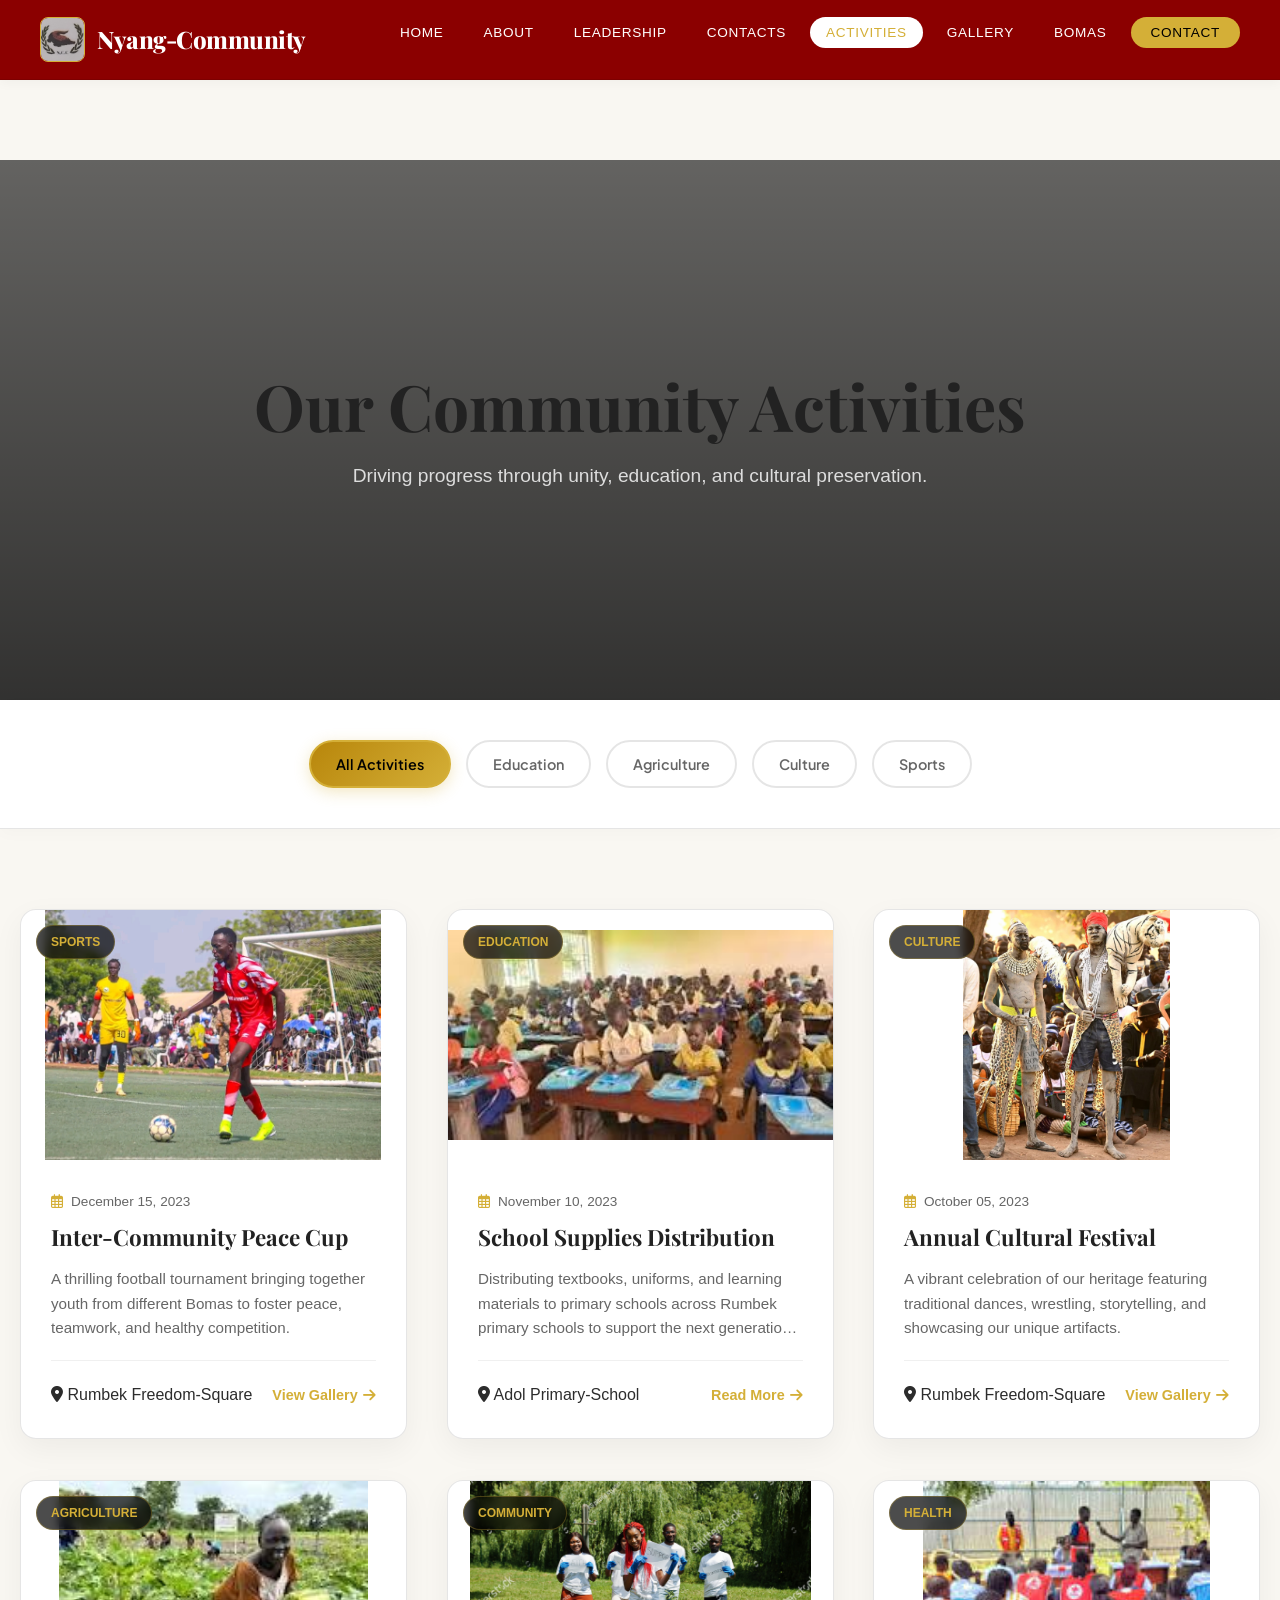
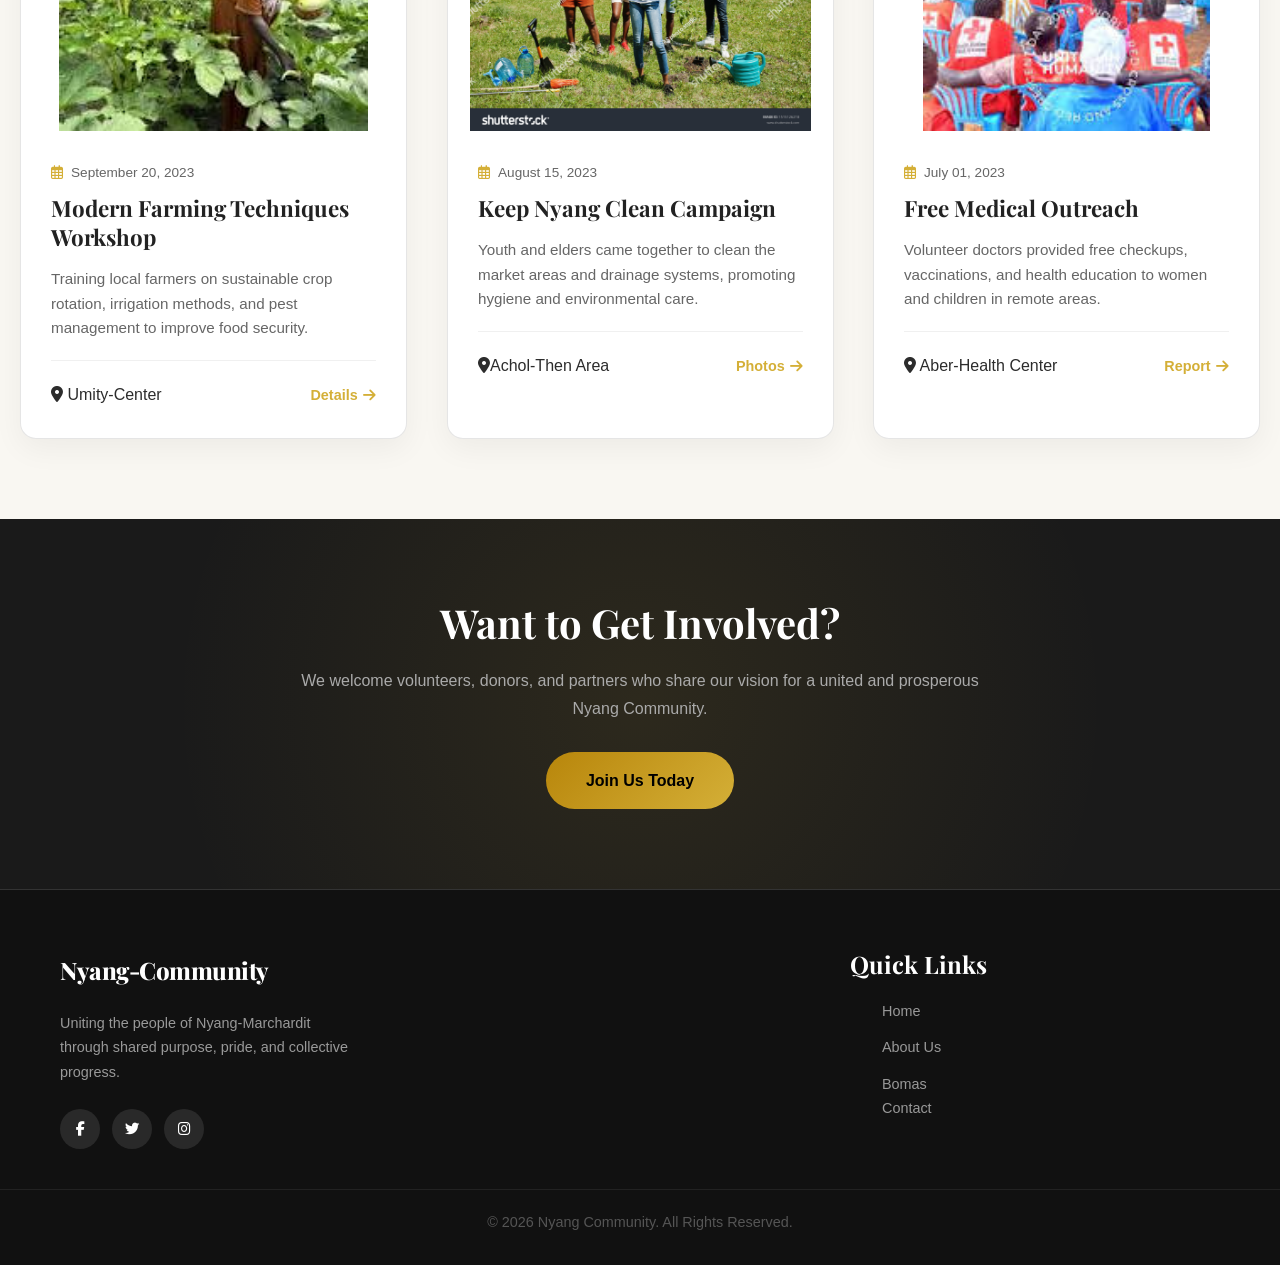
<file: Activities.html>
<!DOCTYPE html>
<html lang="en">

<head>

    <meta charset="utf-8">
    <meta name="author" content="Samuel Maker Adoor">
    <meta name="viewport" content="width=device-width, initial-scale=1.0">
    <meta name="description" content="Nyang-Community Activities and Events">

    <title>Activities</title>

    <!-- Fonts -->
    <link href="https://fonts.googleapis.com/css2?family=Playfair+Display:ital,wght@0,400;0,600;0,700;0,900;1,400&family=Plus+Jakarta+Sans:wght@300;400;500;600;700&display=swap" rel="stylesheet">

    <!-- Icons -->
    <link rel="stylesheet" href="https://cdnjs.cloudflare.com/ajax/libs/font-awesome/6.4.0/css/all.min.css">

    <!-- Bootstrap 5 CSS -->
    <link href="https://cdn.jsdelivr.net/npm/bootstrap@5.3.2/dist/css/bootstrap.min.css" rel="stylesheet">

    <style>

        /* =========================
           RESET & VARIABLES
        ========================= */
        *,
        *::before,
        *::after {
            box-sizing: border-box;
            margin: 0;
            padding: 0;
        }

        :root {
            /* Palette */
            --gold: #d4af37;
            --gold-light: #f3e5ab;
            --gold-gradient: linear-gradient(135deg, #b8860b 0%, #d4af37 100%);
            
            /* CREAM THEME */
            --bg-dark: #F9F7F2; 
            --bg-card: #FFFFFF;
            
            --text-main: #2C2C2C;
            --text-muted: #666666;

            /* DARK THEME */
            --dark-bg: #1a1a1a;
            --dark-text: #e0e0e0;

            --nav-h: 80px;
            --border-light: rgba(0, 0, 0, 0.1);
        }

        html {
            scroll-behavior: smooth;
        }

        body {
           font-family: 'Poppins', sans-serif;
            background-color: var(--bg-dark);
            color: var(--text-main);
            overflow-x: hidden;
            line-height: 1.7;
        }

        h1, h2, h3, h4, h5, h6 {
            font-family: 'Playfair Display', serif;
            font-weight: 700;
            color: #222;
        }

        /* =========================
           HEADER
        ========================= */
        header {
            position: sticky;
            top: 0;
            width: 100%;
            height: var(--nav-h);
            background:darkred;
            backdrop-filter: blur(12px);
            -webkit-backdrop-filter: blur(12px);
            border-bottom: 1px solid var(--border-light);
            z-index: 1000;
            box-shadow: 0 4px 10px rgba(0,0,0,0.03);
        }

        .nav-wrapper {
            max-width: 1400px;
            height: 100%;
            margin: 0 auto;
            display: flex;
            align-items: center;
            justify-content: space-between;
            padding: 0 40px;
        }

        .logo {
            font-family: 'Playfair Display', serif;
            font-size: 1.5rem;
            font-weight: 800;
            color: white;
            text-decoration: none;
            letter-spacing: -0.02em;
            display: flex;
            align-items: center;
            gap: 12px;
        }

        .logo-img {
            width: 45px;
            height: 45px;
            object-fit: cover;
            border-radius: 8px;
            border: 1px solid var(--gold);
        }

        nav ul {
            list-style: none;
            display: flex;
            gap: 8px;
        }

        nav ul li a {
            color: white;
            text-decoration: none;
            font-size: 0.85rem;
            font-weight: 500;
            letter-spacing: 0.05em;
            text-transform: uppercase;
            padding: 8px 16px;
            border-radius: 30px;
            transition: 0.3s;
        }

        nav ul li a:hover, nav ul li a.active {
            color: var(--gold);
            background: white;
        }

        .hamburger {
            display: none;
            background: none;
            border: none;
            cursor: pointer;
        }
        
        /* FIXED: White hamburger lines for visibility on Dark Red header */
        .hamburger span {
            display: block;
            width: 25px;
            height: 2px;
            background: #ffffff; 
            margin: 5px 0;
            transition: 0.3s;
        }

        /* ADDED: Animation for Hamburger to become 'X' */
        .hamburger.open span:nth-child(1) { transform: rotate(45deg) translate(5px, 5px); }
        .hamburger.open span:nth-child(2) { opacity: 0; }
        .hamburger.open span:nth-child(3) { transform: rotate(-45deg) translate(5px, -5px); }

        .mobile-nav {
            display: none;
            position: fixed;
            top: var(--nav-h);
            left: 0; width: 100%;
            /* FIXED: Black background */
            background: #000000; 
            padding: 20px;
            border-bottom: 1px solid var(--border-light);
            flex-direction: column;
            gap: 10px;
            z-index: 999;
            box-shadow: 0 10px 20px rgba(0,0,0,0.05);
        }
        .mobile-nav.open { display: flex; }
        
        /* FIXED: White text and visible borders */
        .mobile-nav a {
            color: #ffffff;
            text-decoration: none;
            padding: 12px;
            border-bottom: 1px solid rgba(255,255,255,0.1);
            font-size: 1rem;
            transition: 0.3s;
        }
        
        .mobile-nav a:hover {
            color: var(--gold);
            padding-left: 20px;
        }
        
        .mobile-nav a.active {
            color: var(--gold);
            font-weight: 700;
        }

        /* =========================
           PAGE HERO
        ========================= */
        .page-hero {
            position: relative;
            height: 60vh;
            min-height: 400px;
            display: flex;
            align-items: center;
            justify-content: center;
            text-align: center;
            color: #fff;
            background: url('https://picsum.photos/seed/activities/1920/800') no-repeat center center/cover;
            margin-top: var(--nav-h);
        }

        .page-hero::before {
            content: '';
            position: absolute;
            inset: 0;
            background: linear-gradient(to bottom, rgba(0,0,0,0.6), rgba(0,0,0,0.8));
        }

        .hero-content {
            position: relative;
            z-index: 2;
            padding: 0 20px;
            animation: fadeInUp 1s ease forwards;
        }

        .hero-title {
            font-size: clamp(2.5rem, 5vw, 4rem);
            margin-bottom: 15px;
        }

        .hero-subtitle {
            font-size: 1.2rem;
            color: #ddd;
            max-width: 600px;
            margin: 0 auto;
        }

        @keyframes fadeInUp {
            from { opacity: 0; transform: translateY(20px); }
            to { opacity: 1; transform: translateY(0); }
        }

        /* =========================
           FILTER SECTION
        ========================= */
        .filter-section {
            padding: 40px 0;
            background: var(--bg-card);
            border-bottom: 1px solid var(--border-light);
            position: sticky;
            top: var(--nav-h);
            z-index: 900;
            box-shadow: 0 5px 15px rgba(0,0,0,0.02);
        }

        .filter-container {
            max-width: 1200px;
            margin: 0 auto;
            display: flex;
            justify-content: center;
            flex-wrap: wrap;
            gap: 15px;
            padding: 0 20px;
        }

        .filter-btn {
            background: transparent;
            border: 2px solid var(--border-light);
            color: var(--text-muted);
            padding: 10px 25px;
            border-radius: 50px;
            font-size: 0.9rem;
            font-weight: 600;
            cursor: pointer;
            transition: all 0.3s ease;
            font-family: 'Plus Jakarta Sans', sans-serif;
        }

        .filter-btn:hover {
            border-color: var(--gold);
            color: var(--gold);
        }

        .filter-btn.active {
            background: var(--gold-gradient);
            color: #000;
            border-color: var(--gold);
            box-shadow: 0 4px 15px rgba(212, 175, 55, 0.3);
        }

        /* =========================
           ACTIVITIES GRID
        ========================= */
        .activities-section {
            padding: 80px 20px;
        }

        .activities-grid {
            max-width: 1400px;
            margin: 0 auto;
            display: grid;
            grid-template-columns: repeat(auto-fit, minmax(350px, 1fr));
            gap: 40px;
        }

        .activity-card {
            background: var(--bg-card);
            border-radius: 16px;
            overflow: hidden;
            box-shadow: 0 10px 30px rgba(0,0,0,0.05);
            transition: transform 0.4s ease, box-shadow 0.4s ease;
            border: 1px solid var(--border-light);
            position: relative;
            /* For Filter Animation */
            animation: scaleIn 0.5s ease forwards;
        }
        
        @keyframes scaleIn {
            from { opacity: 0; transform: scale(0.9); }
            to { opacity: 1; transform: scale(1); }
        }

        .activity-card:hover {
            transform: translateY(-10px);
            box-shadow: 0 20px 40px rgba(0,0,0,0.1);
        }

        .activity-image-wrapper {
            position: relative;
            height: 250px;
            overflow: hidden;
        }

        .activity-img {
            width: 100%;
            height: 100%;
            object-fit: contain;
            transition: transform 0.6s ease;
        }

        .activity-card:hover .activity-img {
            transform: scale(1.1);
        }

        .category-badge {
            position: absolute;
            top: 15px;
            left: 15px;
            background: rgba(0,0,0,0.7);
            color: var(--gold);
            padding: 6px 14px;
            border-radius: 20px;
            font-size: 0.75rem;
            text-transform: uppercase;
            font-weight: 700;
            backdrop-filter: blur(5px);
            border: 1px solid rgba(212, 175, 55, 0.3);
        }

        .activity-content {
            padding: 30px;
        }

        .activity-date {
            color: var(--text-muted);
            font-size: 0.85rem;
            margin-bottom: 10px;
            display: flex;
            align-items: center;
            gap: 8px;
        }

        .activity-date i { color: var(--gold); }

        .activity-title {
            font-size: 1.4rem;
            margin-bottom: 15px;
            color: #222;
            line-height: 1.3;
        }

        .activity-desc {
            color: #666;
            font-size: 0.95rem;
            margin-bottom: 20px;
            line-height: 1.6;
            display: -webkit-box;
            -webkit-line-clamp: 3;
            -webkit-box-orient: vertical;
            overflow: hidden;
        }

        .activity-footer {
            display: flex;
            justify-content: space-between;
            align-items: center;
            border-top: 1px solid #f0f0f0;
            padding-top: 20px;
        }

        .read-more {
            color: var(--gold);
            text-decoration: none;
            font-weight: 600;
            font-size: 0.9rem;
            display: flex;
            align-items: center;
            gap: 5px;
            transition: gap 0.3s;
        }

        .read-more:hover { gap: 10px; }

        /* =========================
           CALL TO ACTION
        ========================= */
        .cta-section {
            background: var(--dark-bg);
            color: #fff;
            padding: 80px 20px;
            text-align: center;
            position: relative;
            overflow: hidden;
        }

        .cta-section::before {
            content: '';
            position: absolute;
            top: 0; left: 0; width: 100%; height: 100%;
            background: radial-gradient(circle, rgba(212,175,55,0.1) 0%, transparent 70%);
        }

        .cta-content { position: relative; z-index: 2; max-width: 700px; margin: 0 auto; }
        .cta-title { color: #fff; margin-bottom: 20px; font-size: 2.5rem; }
        .cta-text { color: #aaa; margin-bottom: 30px; }

        .btn-cta {
            display: inline-block;
            background: var(--gold-gradient);
            color: #000;
            padding: 15px 40px;
            border-radius: 50px;
            text-decoration: none;
            font-weight: 700;
            transition: 0.3s;
        }
        .btn-cta:hover { transform: translateY(-3px); box-shadow: 0 10px 20px rgba(212,175,55,0.3); }

        /* =========================
           FOOTER
        ========================= */
        footer {
            background: #111; 
            border-top: 1px solid #333;
            padding: 60px 0 30px;
            font-size: 0.9rem;
            color: #ccc;
        }

        .footer-content {
            display: grid;
            grid-template-columns: 2fr 1fr;
            max-width: 1200px;
            margin: 0 auto 40px;
            padding: 0 20px;
            gap: 50px;
        }

        .footer-brand p { color: #999; margin-top: 20px; max-width: 300px; }
        .social-icons {
            margin-top: 25px;
            display: flex;
            gap: 12px;
        }
        .social-link {
            width: 40px; height: 40px; border-radius: 50%;
            background: rgba(255,255,255,0.1); color: #fff;
            display: flex; align-items: center; justify-content: center;
            text-decoration: none; transition: 0.3s;
        }
        .social-link:hover { background: var(--gold); color: #000; }

        .footer-links h4 { color: #fff; margin-bottom: 20px; }
        .footer-links ul { list-style: none; }
        .footer-links li { margin-bottom: 12px; }
        .footer-links a { color: #999; text-decoration: none; transition: 0.3s; }
        .footer-links a:hover { color: var(--gold); padding-left: 5px; }

        .copyright {
            text-align: center;
            color: #555;
            padding-top: 20px;
            border-top: 1px solid #222;
        }

        /* Responsive */
        @media (max-width: 768px) {
            .hero-title { font-size: 2.5rem; }
            .filter-container { gap: 10px; }
            .filter-btn { font-size: 0.8rem; padding: 8px 16px; }
            .activities-grid { grid-template-columns: 1fr; }
            nav { display: none; }
            .hamburger { display: block; }
            .footer-content { grid-template-columns: 1fr; text-align: center; }
            .footer-brand p { margin: 20px auto; }
            .social-icons { justify-content: center; }
        }
    </style>

</head>

<body>

    <!-- HEADER -->
    <header id="header">
        <div class="nav-wrapper">
            <a href="index.html" class="logo">
                <img src="logor.jpg" onerror="this.src='https://picsum.photos/seed/logo/100/100'" alt="Logo" class="logo-img">
                <span>Nyang-Community</span>
            </a>

            <nav>
                <ul>
                    <li><a href="index.html">Home</a></li>
                    <li><a href="index.html#about">About</a></li>
                    <li><a href="index.html#Leaderships">Leadership</a></li>
                    <li><a href="index.html#contact">Contacts</a></li>
                    <li><a href="Activities.html" class="active">Activities</a></li>
                    <li><a href="Gallary.html">Gallery</a></li>
                    <li><a href="Bomas.html">Bomas</a></li>
                    <li><a href="index.html#contact" style="padding: 8px 20px; background: var(--gold); border-radius: 30px; color: #000;">Contact</a></li>
                </ul>
            </nav>

            <button class="hamburger" id="hamburger">
                <span></span>
                <span></span>
                <span></span>
            </button>
        </div>
    </header>

    <!-- MOBILE NAV -->
    <div class="mobile-nav" id="mobile-nav">
        <a href="index.html#about">About</a>
        <a href="index.html#Leaderships">Leadership</a>
        <a href="Activities.html" class="active">Activities</a>
        <a href="Events.html">Events</a>
        <a href="Gallary.html">Gallery</a>
        <a href="Bomas.html">Bomas</a>
        <a href="index.html#contact">Contact</a>
    </div>

    <!-- PAGE HERO -->
    <section class="page-hero">
        <div class="hero-content">
            <h1 class="hero-title">Our Community Activities</h1>
            <p class="hero-subtitle">Driving progress through unity, education, and cultural preservation.</p>
        </div>
    </section>

    <!-- FILTER BUTTONS -->
    <div class="filter-section">
        <div class="filter-container">
            <button class="filter-btn active" data-filter="all">All Activities</button>
            <button class="filter-btn" data-filter="education">Education</button>
            <button class="filter-btn" data-filter="agriculture">Agriculture</button>
            <button class="filter-btn" data-filter="culture">Culture</button>
            <button class="filter-btn" data-filter="sports">Sports</button>
        </div>
    </div>

    <!-- ACTIVITIES GRID -->
    <section class="activities-section">
        <div class="activities-grid">

            <!-- Activity 1: Sports -->
            <div class="activity-card" data-category="sports">
                <div class="activity-image-wrapper">
                    <span class="category-badge">Sports</span>
                    <img src="g6.jpg" onerror="this.src='https://picsum.photos/seed/soccer/600/400'" alt="Sports Tournament" class="activity-img">
                </div>
                <div class="activity-content">
                    <div class="activity-date">
                        <i class="far fa-calendar-alt"></i> December 15, 2023
                    </div>
                    <h3 class="activity-title">Inter-Community Peace Cup</h3>
                    <p class="activity-desc">
                        A thrilling football tournament bringing together youth from different Bomas to foster peace, teamwork, and healthy competition.
                    </p>
                    <div class="activity-footer">
                        <span><i class="fas fa-map-marker-alt"></i> Rumbek Freedom-Square</span>
                        <a href="https://www.gettyimages.in/search/2/image?phrase=south+sudan+football&tracked_gsrp_landing=https%3A%2F%2Fwww.gettyimages.in%2Fphotos%2Fsouth-sudan-football" class="read-more">View Gallery <i class="fas fa-arrow-right"></i></a>

                    </div>
                </div>
            </div>

            <!-- Activity 2: Education -->
            <div class="activity-card" data-category="education">
                <div class="activity-image-wrapper">
                    <span class="category-badge">Education</span>
                    <img src="bo14.jpg" onerror="this.src='https://picsum.photos/seed/school/600/400'" alt="School Support" class="activity-img">
                </div>
                <div class="activity-content">
                    <div class="activity-date">
                        <i class="far fa-calendar-alt"></i> November 10, 2023
                    </div>
                    <h3 class="activity-title">School Supplies Distribution</h3>
                    <p class="activity-desc">
                        Distributing textbooks, uniforms, and learning materials to primary schools across Rumbek primary schools to support the next generation of leaders.
                    </p>
                    <div class="activity-footer">
                        <span><i class="fas fa-map-marker-alt"></i> Adol Primary-School</span>
                        <a href="https://www.google.com/search?q=south+sudan+rumbek+distributing+books+to+schools+images&oq=south+sudan+rumbek+distrubting+books+to+schoom&gs_lcrp=EgZjaHJvbWUqCQgCECEYChigATIGCAAQRRg5MgkIARAhGAoYoAEyCQgCECEYChigAdIBCTI1MzM5ajBqN6gCCLACAfEFsovptX6X2ho&sourceid=chrome&ie=UTF-8&source=chrome.ob" class="read-more">Read More <i class="fas fa-arrow-right"></i></a>
                    </div>
                </div>
            </div>

            <!-- Activity 3: Culture -->
            <div class="activity-card" data-category="culture">
                <div class="activity-image-wrapper">
                    <span class="category-badge">Culture</span>
                    <img src="cul1.jpg" onerror="this.src='https://picsum.photos/seed/dance/600/400'" alt="Cultural Dance" class="activity-img">
                </div>
                <div class="activity-content">
                    <div class="activity-date">
                        <i class="far fa-calendar-alt"></i> October 05, 2023
                    </div>
                    <h3 class="activity-title">Annual Cultural Festival</h3>
                    <p class="activity-desc">
                        A vibrant celebration of our heritage featuring traditional dances, wrestling, storytelling, and showcasing our unique artifacts.
                    </p>
                    <div class="activity-footer">
                        <span><i class="fas fa-map-marker-alt"></i> Rumbek Freedom-Square</span>
                        <a href="https://www.google.com/search?q=south+sudan+rumbek+cultural+festival+images&oq=south+sudan+rumbek+cultural+festival+images&gs_lcrp=EgZjaHJvbWUqCQgCECEYChigATIGCAAQRRg5MgkIARAhGAoYoAEyCQgCECEYChigAdIBCTI1MzM5ajBqN6gCCLACAfEFsovptX6X2ho&sourceid=chrome&ie=UTF-8&source=chrome.ob" class="read-more">View Gallery <i class="fas fa-arrow-right"></i></a>
                    </div>
                </div>
            </div>

            <!-- Activity 4: Agriculture -->
            <div class="activity-card" data-category="agriculture">
                <div class="activity-image-wrapper">
                    <span class="category-badge">Agriculture</span>
                    <img src="bo15.jpg" onerror="this.src='https://picsum.photos/seed/farm/600/400'" alt="Farming Workshop" class="activity-img">
                </div>
                <!-- REMOVED DUPLICATE WRAPPER FROM ORIGINAL CODE -->
                <div class="activity-content">
                    <div class="activity-date">
                        <i class="far fa-calendar-alt"></i> September 20, 2023
                    </div>
                    <h3 class="activity-title">Modern Farming Techniques Workshop</h3>
                    <p class="activity-desc">
                        Training local farmers on sustainable crop rotation, irrigation methods, and pest management to improve food security.
                    </p>
                    <div class="activity-footer">
                        <span><i class="fas fa-map-marker-alt"></i> Umity-Center</span>
                        <a href="https://www.google.com/search?q=south+sudan+rumbek+modern+farming+techniques+workshop+images&oq=south+sudan+rumbek+modern+farming+technigues+works+images&gs_lcrp=EgZjaHJvbWUqDAgBECEYChigARjDBDIGCAAQRRg5MgwIARAhGAoYoAEYwwQyDAgCECEYChigARjDBDIGCAMQIRgK0gEJMjkyOTRqMGo3qAIIsAIB8QU6oSNn9vfr_g&sourceid=chrome&ie=UTF-8&source=chrome.ob" class="read-more">Details <i class="fas fa-arrow-right"></i></a>
                    </div>
                </div>
            </div>

            <!-- Activity 5: Community Service -->
            <div class="activity-card" data-category="culture">
                <div class="activity-image-wrapper">
                    <span class="category-badge">Community</span>
                    <img src="bo11.jpg" onerror="this.src='https://picsum.photos/seed/clean/600/400'" alt="Clean Up" class="activity-img">
                </div>
                <div class="activity-content">
                    <div class="activity-date">
                        <i class="far fa-calendar-alt"></i> August 15, 2023
                    </div>
                    <h3 class="activity-title">Keep Nyang Clean Campaign</h3>
                    <p class="activity-desc">
                        Youth and elders came together to clean the market areas and drainage systems, promoting hygiene and environmental care.
                    </p>
                    <div class="activity-footer">
                        <span><i class="fas fa-map-marker-alt"></i>Achol-Then Area </span>
                        <a href="https://www.google.com/search?q=cleaning+campaign+images+south+sudan&sca_esv=a4f5fd6faf7ec072&biw=1366&bih=599&sxsrf=ANbL-n5tiiRdGWfkTT5efJmZKPIa4yracQ%3A1780404399092&ei=r9AeaoSdBfTdseMP1_PK-A0&oq=cleaning+camp+images+south+sudan&gs_lp=[base64]&sclient=gws-wiz-serp" class="read-more">Photos <i class="fas fa-arrow-right"></i></a>
                    </div>
                </div>
            </div>

            <!-- Activity 6: Health -->
            <div class="activity-card" data-category="education">
                <div class="activity-image-wrapper">
                    <span class="category-badge">Health</span>
                    <img src="bo13.jpg" onerror="this.src='https://picsum.photos/seed/health/600/400'" alt="Medical Camp" class="activity-img">
                </div>
                <div class="activity-content">
                    <div class="activity-date">
                        <i class="far fa-calendar-alt"></i> July 01, 2023
                    </div>
                    <h3 class="activity-title">Free Medical Outreach</h3>
                    <p class="activity-desc">
                        Volunteer doctors provided free checkups, vaccinations, and health education to women and children in remote areas.
                    </p>
                    <div class="activity-footer">
                        <span><i class="fas fa-map-marker-alt"></i> Aber-Health Center</span>
                        <a href="https://www.google.com/search?q=medical+outreach+campaign+images+south+sudan&biw=1366&bih=599&sca_esv=a4f5fd6faf7ec072&sxsrf=ANbL-n62lYfcLuw1b2i7NWizFN7FD5-rdA%3A1780404471227&ei=99Aeas_DDaiMnesP5Y3r4A8&oq=medical+outreach+images+south+sudan&gs_lp=[base64]&sclient=gws-wiz-serp" class="read-more">Report <i class="fas fa-arrow-right"></i></a>
                    </div>
                </div>
            </div>

        </div>
    </section>

    <!-- CALL TO ACTION -->
    <section class="cta-section">
        <div class="cta-content">
            <h2 class="cta-title">Want to Get Involved?</h2>
            <p class="cta-text">We welcome volunteers, donors, and partners who share our vision for a united and prosperous Nyang Community.</p>
            <a href="index.html#contact" class="btn-cta">Join Us Today</a>
        </div>
    </section>

    <!-- FOOTER -->
    <footer>
        <div class="footer-content">
            <div class="footer-brand">
                <div class="logo">
                    <span style="color:#fff;">Nyang-Community</span>
                </div>
                <p>Uniting the people of Nyang-Marchardit through shared purpose, pride, and collective progress.</p>
                <div class="social-icons">
                    <a href="#" class="social-link"><i class="fab fa-facebook-f"></i></a>
                    <a href="#" class="social-link"><i class="fab fa-twitter"></i></a>
                    <a href="#" class="social-link"><i class="fab fa-instagram"></i></a>
                </div>
            </div>
            <div class="footer-links">
                <h4>Quick Links</h4>
                <ul>
                    <li><a href="index.html">Home</a></li>
                    <li><a href="index.html#about">About Us</a></li>
                     <a href="Bomas.html">Bomas</a>
                    <li><a href="index.html#contact">Contact</a></li>
                </ul>
            </div>
        </div>
        <div class="copyright">
            &copy; 2024 Nyang Community. All Rights Reserved.
        </div>
    </footer>

    <!-- Scripts -->
    <script src="https://cdn.jsdelivr.net/npm/bootstrap@5.3.2/dist/js/bootstrap.bundle.min.js"></script>

    <script>
        // MOBILE NAV TOGGLE
        const hamburger = document.getElementById('hamburger');
        const mobileNav = document.getElementById('mobile-nav');
        
        hamburger?.addEventListener('click', () => {
            mobileNav.classList.toggle('open');
            hamburger.classList.toggle('open'); // Changed to 'open' for X animation
        });

        // Close mobile menu when a link is clicked
        document.querySelectorAll('.mobile-nav a').forEach(link => {
            link.addEventListener('click', () => {
                mobileNav.classList.remove('open');
                hamburger.classList.remove('open');
            });
        });

        // =========================
        // FILTER LOGIC
        // =========================
        const filterBtns = document.querySelectorAll('.filter-btn');
        const activityCards = document.querySelectorAll('.activity-card');

        filterBtns.forEach(btn => {
            btn.addEventListener('click', () => {
                // 1. Remove active class from all buttons
                filterBtns.forEach(b => b.classList.remove('active'));
                // 2. Add active class to clicked button
                btn.classList.add('active');

                const filterValue = btn.getAttribute('data-filter');

                // 3. Filter cards
                activityCards.forEach(card => {
                    if (filterValue === 'all' || card.getAttribute('data-category') === filterValue) {
                        card.style.display = 'block';
                        // Re-trigger animation
                        card.style.animation = 'none';
                        card.offsetHeight; /* trigger reflow */
                        card.style.animation = 'scaleIn 0.5s ease forwards';
                    } else {
                        card.style.display = 'none';
                    }
                });
            });
        });

        // Dynamic Year in Footer
        document.querySelector('.copyright').innerHTML = `&copy; ${new Date().getFullYear()} Nyang Community. All Rights Reserved.`;
    </script>

</body>
</html>
</file>
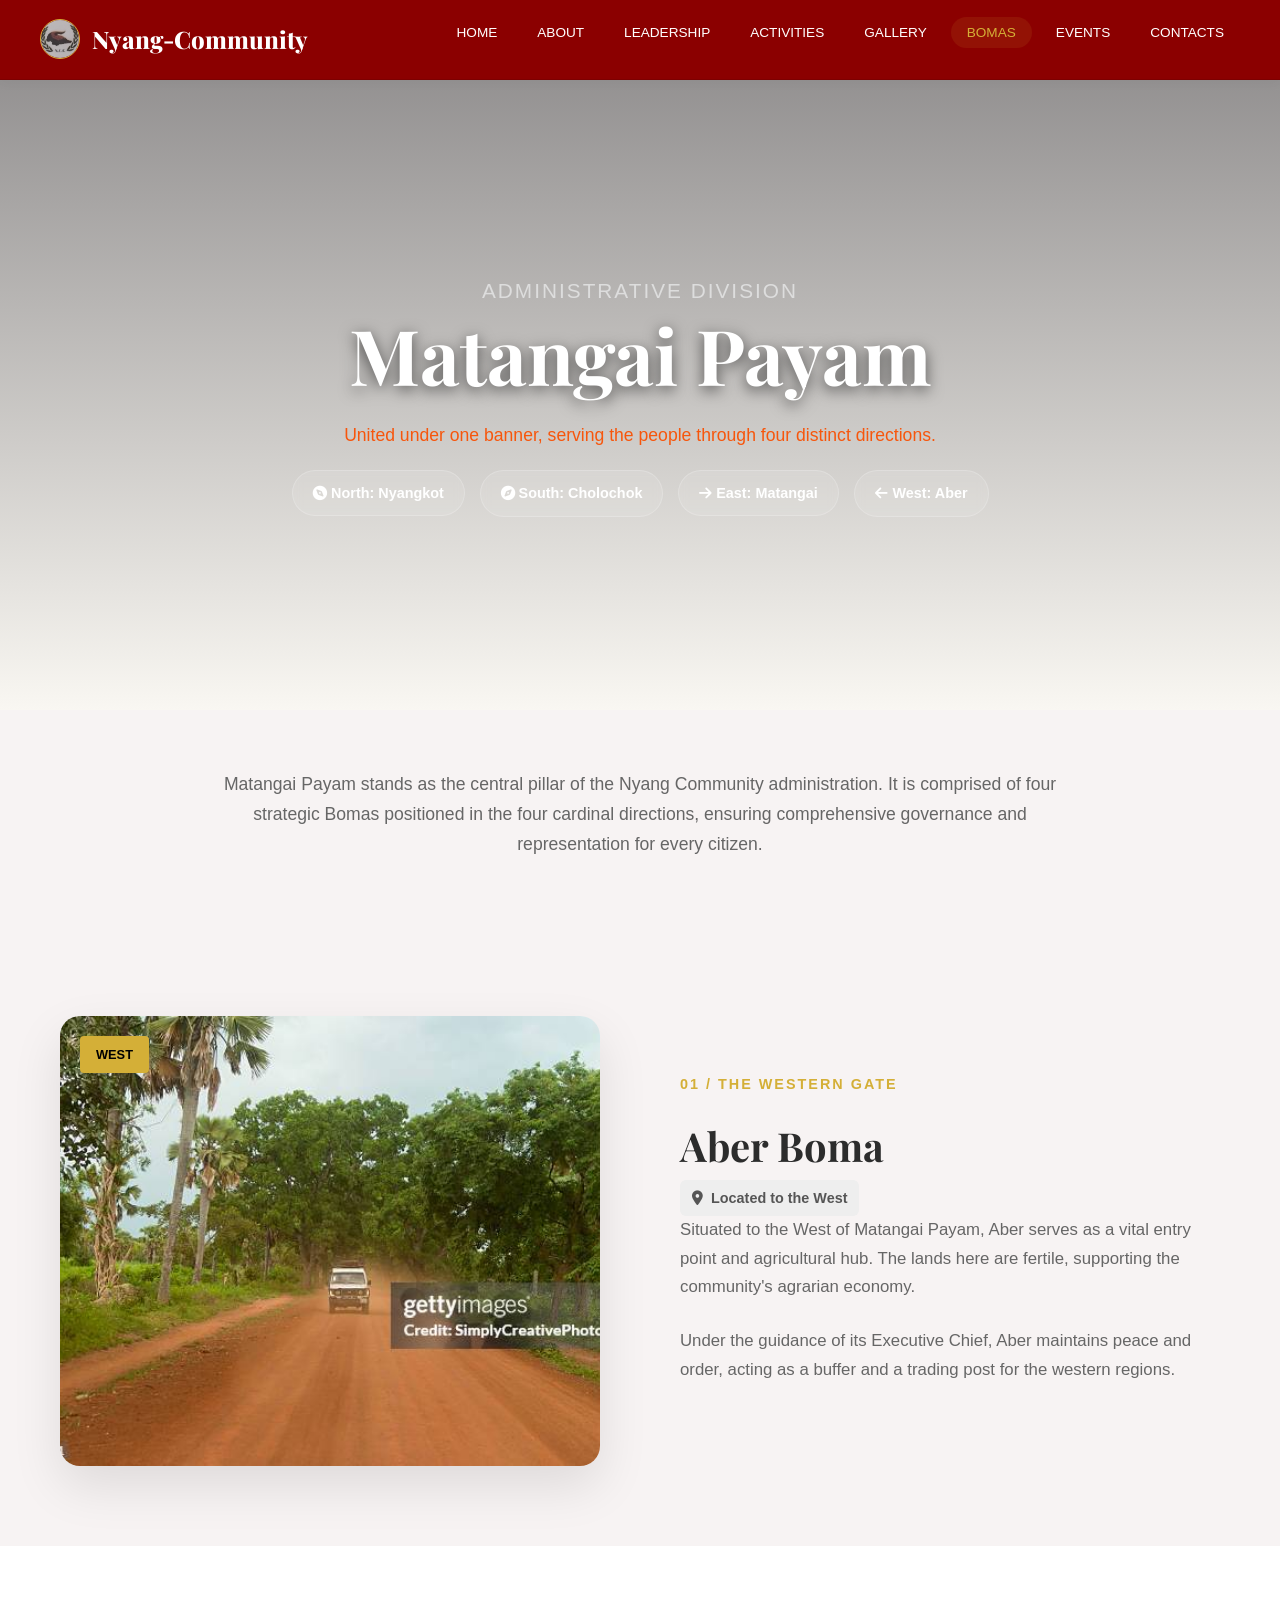
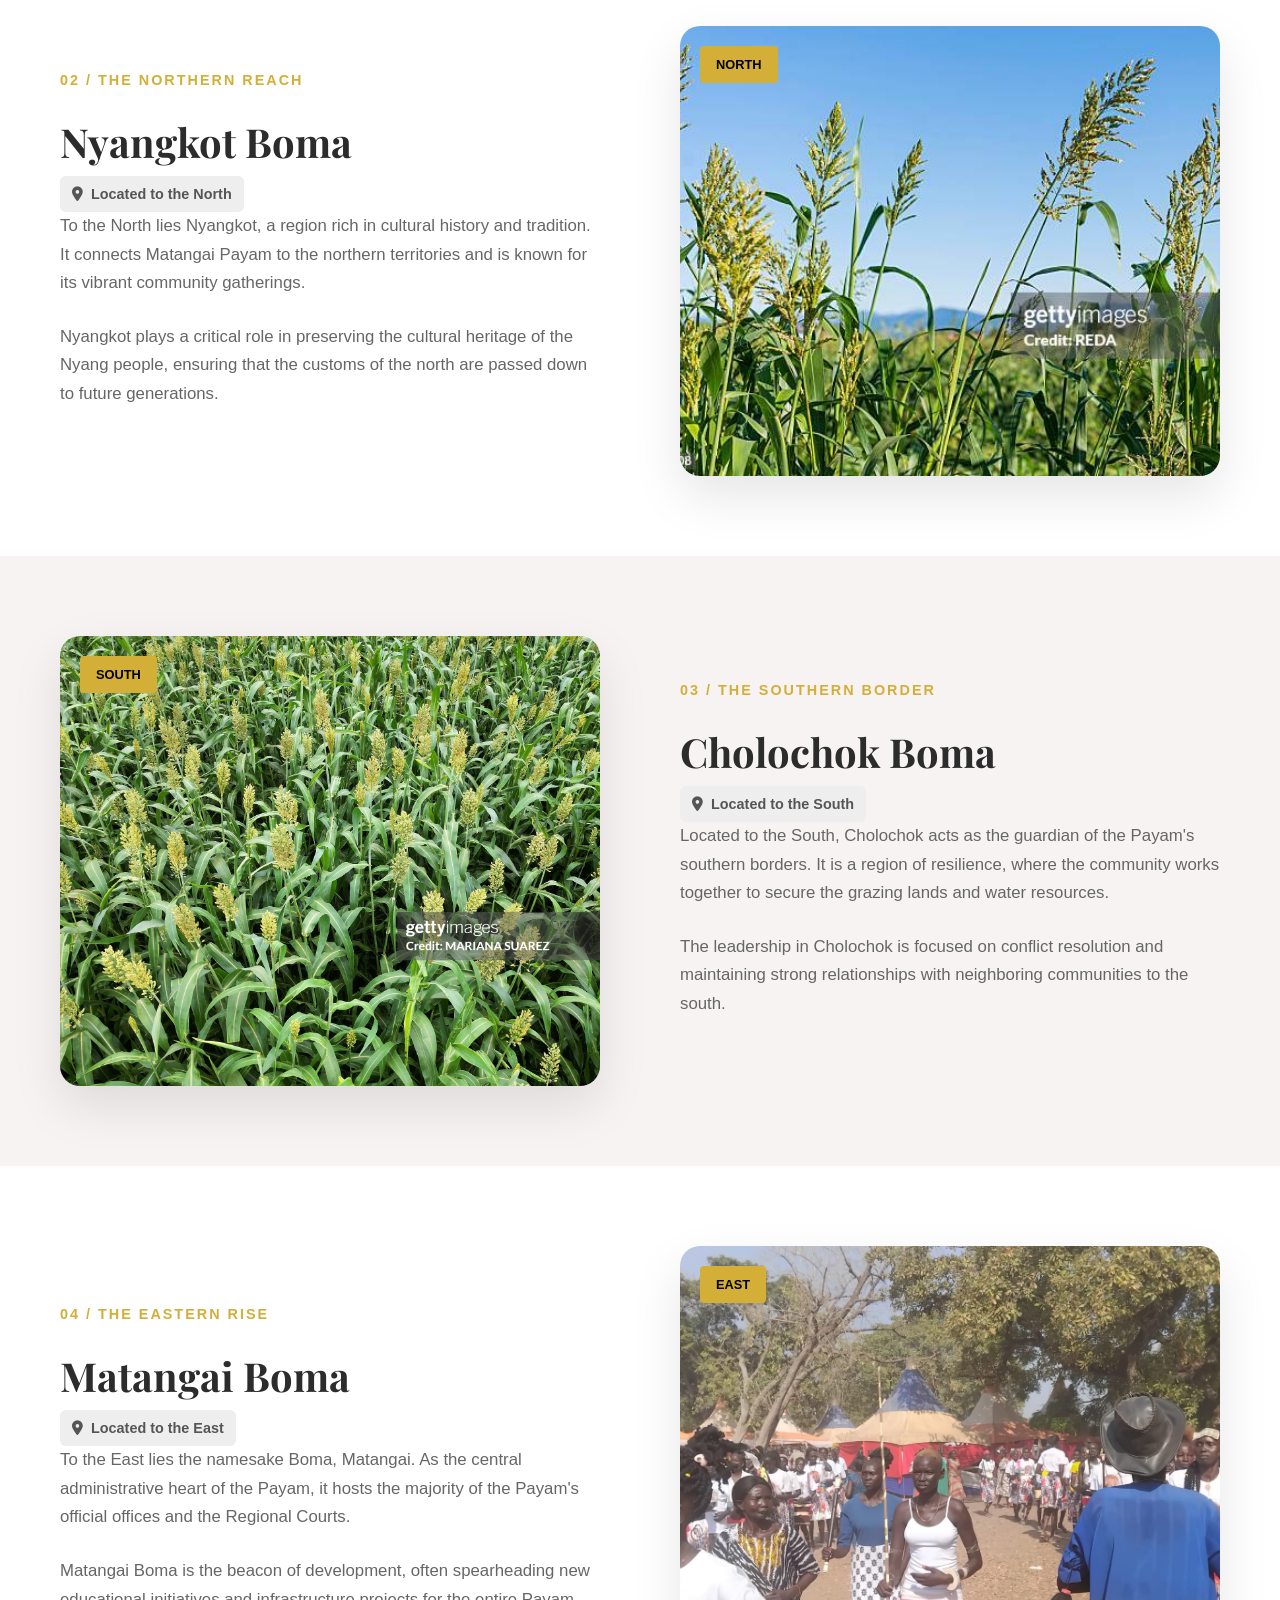
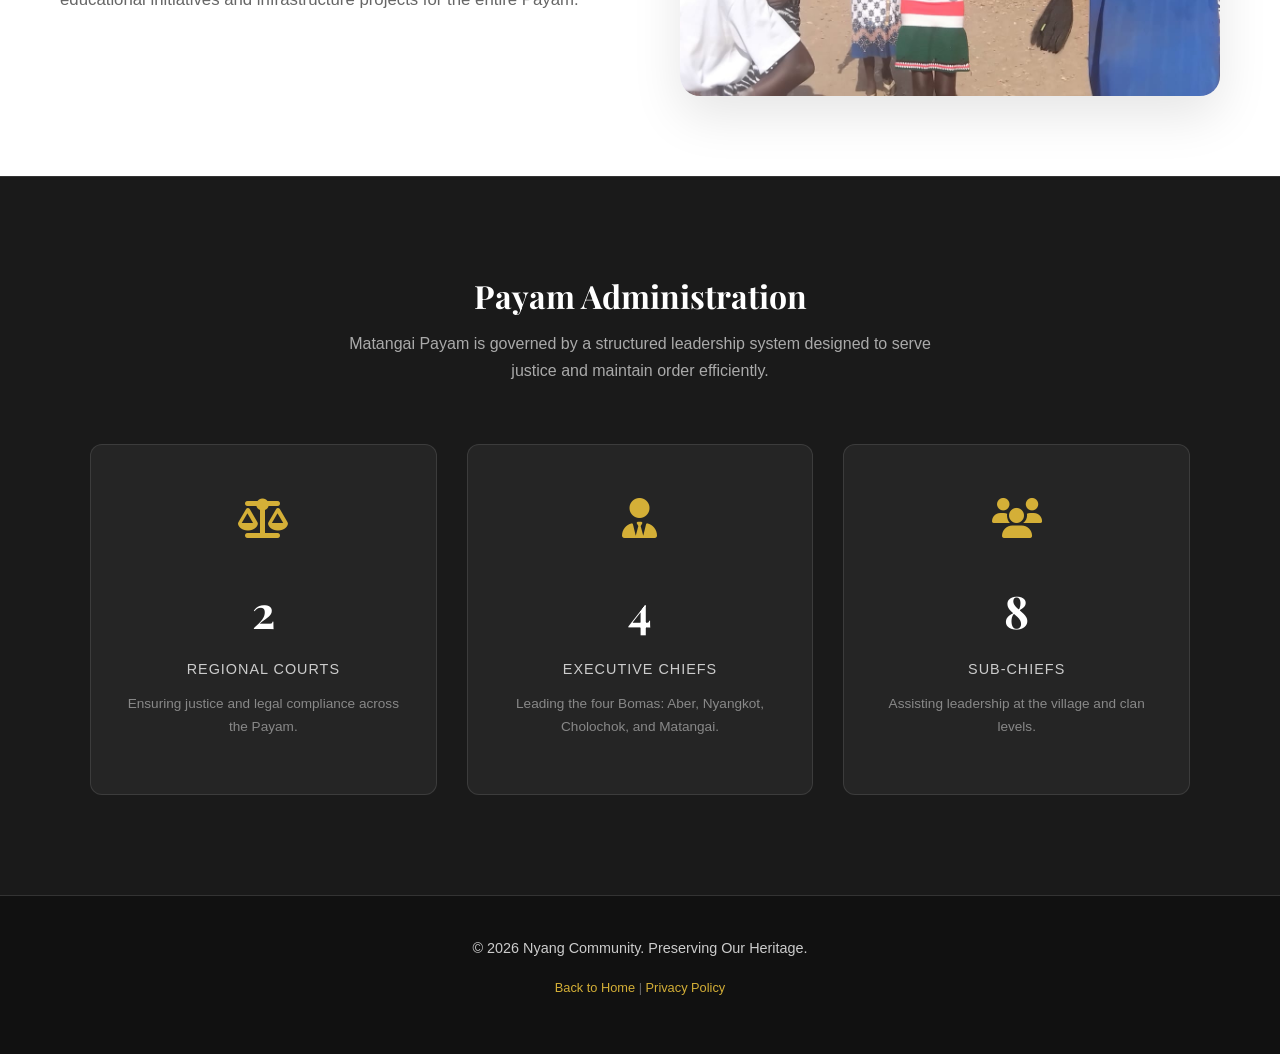
<file: Bomas.html>
<!DOCTYPE html>
<html lang="en">

<head>
    <meta charset="UTF-8">
    <meta name="viewport" content="width=device-width, initial-scale=1.0">
    <meta name="description" content="Matangai Payam - Aber, Nyangkot, Cholochok, and Matangai Boma">
    <title>Bomas</title>

    <!-- Fonts -->
    <link href="https://fonts.googleapis.com/css2?family=Playfair+Display:ital,wght@0,400;0,600;0,700;0,900;1,400&family=Plus+Jakarta+Sans:wght@300;400;500;600;700&display=swap" rel="stylesheet">

    <!-- Icons -->
    <link rel="stylesheet" href="https://cdnjs.cloudflare.com/ajax/libs/font-awesome/6.4.0/css/all.min.css">

    <!-- Bootstrap 5 CSS -->
    <link href="https://cdn.jsdelivr.net/npm/bootstrap@5.3.2/dist/css/bootstrap.min.css" rel="stylesheet">

    <style>
        /* =========================
           RESET & VARIABLES
        ========================= */
        *, *::before, *::after { box-sizing: border-box; margin: 0; padding: 0; }
        
        :root {
            --gold: #d4af37;
            --gold-light: #f3e5ab;
            --gold-gradient: linear-gradient(135deg, #b8860b 0%, #d4af37 100%);
            --bg-dark: #F9F7F2; 
            --bg-card: #FFFFFF;
            --text-main: #2C2C2C;
            --text-muted: #666666;
            --dark-bg: #1a1a1a;
            --nav-h: 80px;
            --border-light: rgba(0, 0, 0, 0.1);
        }

        html { scroll-behavior: smooth; }

        body {
             font-family: 'Poppins', sans-serif;
            background-color: hwb(0 95% 3% / 0.918);
            color: var(--text-main);
            overflow-x: hidden;
            line-height: 1.7;
        }

        h1, h2, h3, h4, h5, h6 { font-family: 'Playfair Display', serif; font-weight: 700; color: #222; }
        a { text-decoration: none; transition: 0.3s; }

        /* =========================
           LOADER
        ========================= */
        #loader {
            position: fixed; inset: 0; background: var(--bg-dark);
            display: flex; align-items: center; justify-content: center;
            flex-direction: column; gap: 20px; z-index: 9999;
            transition: opacity 0.6s ease;
        }
        #loader.hidden { opacity: 0; pointer-events: none; }
        .loader-emblem {
            width: 50px; height: 50px; border: 3px solid var(--border-light);
            border-top-color: var(--gold); border-radius: 50%;
            animation: spin 1s linear infinite;
        }
        @keyframes spin { to { transform: rotate(360deg); } }

        /* =========================
           HEADER
        ========================= */
        header {
            position: sticky; top: 0; width: 100%; height: var(--nav-h);
            background: darkred; backdrop-filter: blur(12px);
            border-bottom: 1px solid var(--border-light); z-index: 1000;
            box-shadow: 0 4px 10px rgba(0,0,0,0.03);
        }
        .nav-wrapper {
            max-width: 1400px; height: 100%; margin: 0 auto;
            display: flex; align-items: center; justify-content: space-between; padding: 0 40px;
        }
        .logo {
            font-family: 'Playfair Display', serif; font-size: 1.5rem; font-weight: 800;
            color: white; display: flex; align-items: center; gap: 12px;
        }
        .logo-img { width: 40px; height: 40px; border-radius: 50%; object-fit: cover; border: 1px solid var(--gold); }
        
        nav ul { list-style: none; display: flex; gap: 8px; }
        nav ul li a {
            color: white; font-size: 0.85rem; font-weight: 500;
            text-transform: uppercase; padding: 8px 16px; border-radius: 30px;
            transition: 0.3s;
        }
        nav ul li a:hover, nav ul li a.active {
            color: var(--gold); background: rgba(212, 175, 55, 0.1);
        }
        
        .hamburger { display: none; background: none; border: none; cursor: pointer; }
        .hamburger span { display: block; width: 25px; height: 2px; background: var(--text-main); margin: 5px 0; }
        .mobile-nav {
            display: none; position: fixed; top: var(--nav-h); left: 0; width: 100%;
            background: var(--bg-card); padding: 20px; border-bottom: 1px solid var(--border-light);
            flex-direction: column; gap: 10px; z-index: 999;
        }
        .mobile-nav.open { display: flex; }
        .mobile-nav a { color: var(--text-main); padding: 12px; border-bottom: 1px solid var(--border-light); }

        /* =========================
           HERO SECTION
        ========================= */
        .boma-hero {
            position: relative;
            height: 70vh;
            min-height: 600px;
            display: flex;
            align-items: center;
            justify-content: center;
            text-align: center;
            background: url('https://picsum.photos/seed/matangai/1920/1080?grayscale&blur=2') no-repeat center center/cover;
            overflow: hidden;
        }
        .boma-hero::before {
            content: ''; position: absolute; inset: 0;
            background: linear-gradient(to bottom, rgba(0,0,0,0.4), var(--bg-dark));
        }
        .boma-hero-content { position: relative; z-index: 2; max-width: 900px; padding: 0 20px; }
        .boma-hero-title {
            font-size: clamp(3rem, 6vw, 5rem);
            color: #fff;
            margin-bottom: 20px;
            text-shadow: 0 4px 15px rgba(0,0,0,0.6);
        }
        .boma-hero-subtitle {
            font-size: 1.3rem;
            color: #ddd;
            letter-spacing: 2px;
            text-transform: uppercase;
            margin-bottom: 30px;
        }
        
        .compass-grid {
            display: inline-flex; gap: 15px; margin-top: 20px; flex-wrap: wrap; justify-content: center;
        }
        .compass-item {
            background: rgba(255,255,255,0.1); backdrop-filter: blur(5px);
            border: 1px solid rgba(255,255,255,0.2); padding: 10px 20px;
            border-radius: 50px; color: #fff; font-size: 0.9rem; font-weight: 600;
        }

        /* =========================
           INTRO SECTION
        ========================= */
        .intro-section {
            padding: 60px 20px; text-align: center; max-width: 900px; margin: 0 auto;
        }
        .intro-text {
            font-size: 1.1rem; color: var(--text-muted);
        }

        /* =========================
           BOMA FEATURE SECTION
        ========================= */
        .boma-section {
            padding: 80px 0;
            position: relative;
        }
        
        .boma-row {
            display: grid;
            grid-template-columns: 1fr 1fr;
            gap: 80px;
            align-items: center;
            max-width: 1200px;
            margin: 0 auto;
            padding: 0 20px;
        }

        .boma-image-wrapper {
            position: relative;
            border-radius: 20px;
            overflow: hidden;
            box-shadow: 0 20px 50px rgba(0,0,0,0.1);
        }
        
        .boma-image-wrapper img {
            width: 100%;
            height: 450px;
            object-fit: cover;
            transition: transform 0.8s ease;
        }
        
        .boma-image-wrapper:hover img { transform: scale(1.05); }

        .boma-badge {
            position: absolute; top: 20px; left: 20px;
            background: var(--gold); color: #000;
            padding: 8px 16px; border-radius: 4px; font-weight: 700; text-transform: uppercase; font-size: 0.8rem;
        }

        .boma-content h2 {
            font-size: 2.5rem;
            margin-bottom: 10px;
            color: var(--text-main);
        }
        
        .boma-subtitle {
            display: block;
           font-family: 'Poppins', sans-serif;
            font-size: 0.9rem;
            font-weight: 700;
            text-transform: uppercase;
            letter-spacing: 2px;
            color: var(--gold);
            margin-bottom: 25px;
        }

        .boma-content p {
            color: var(--text-muted);
            margin-bottom: 25px;
            font-size: 1.05rem;
        }

        .location-tag {
            display: inline-flex; align-items: center; gap: 8px;
            font-size: 0.9rem; font-weight: 600; color: #555;
            background: #eee; padding: 6px 12px; border-radius: 6px;
        }

        /* Alternating Layout */
        .reverse .boma-image-wrapper { order: 2; }
        .reverse .boma-content { order: 1; }

        /* =========================
           ADMIN STATS SECTION
        ========================= */
        .admin-section {
            background: var(--dark-bg); color: #fff; padding: 100px 20px;
            border-top: 1px solid #333;
        }
        .admin-header { text-align: center; margin-bottom: 60px; }
        .admin-header h2 { color: #fff; margin-bottom: 15px; }
        .admin-header p { color: #aaa; max-width: 600px; margin: 0 auto; }

        .stats-grid {
            display: grid; grid-template-columns: repeat(auto-fit, minmax(250px, 1fr));
            gap: 30px; max-width: 1100px; margin: 0 auto;
        }

        .stat-card {
            background: rgba(255,255,255,0.05); border: 1px solid rgba(255,255,255,0.1);
            padding: 40px 30px; border-radius: 12px; text-align: center; transition: 0.3s;
        }
        .stat-card:hover { background: rgba(255,255,255,0.1); transform: translateY(-5px); }
        
        .stat-icon {
            font-size: 2.5rem; color: var(--gold); margin-bottom: 20px;
        }
        .stat-number { font-size: 2.8rem; font-weight: 700; color: #fff; display: block; margin-bottom: 5px; font-family: 'Playfair Display', serif; }
        .stat-label { color: #ccc; text-transform: uppercase; letter-spacing: 1px; font-size: 0.9rem; }

        /* =========================
           FOOTER
        ========================= */
        footer {
            background: #111; color: #ccc; padding: 40px 0; text-align: center; font-size: 0.9rem; border-top: 1px solid #333;
        }
        footer a { color: var(--gold); }

        /* ANIMATION CLASSES */
        .reveal { opacity: 0; transform: translateY(40px); transition: all 0.8s ease-out; }
        .reveal.active { opacity: 1; transform: translateY(0); }

        /* RESPONSIVE */
        @media (max-width: 992px) {
            .boma-row { grid-template-columns: 1fr; gap: 40px; }
            .reverse .boma-image-wrapper { order: 0; }
            .reverse .boma-content { order: 1; }
            nav { display: none; }
            .hamburger { display: block; }
            .boma-hero-title { font-size: 2.5rem; }
        }
    </style>

</head>

<body>

    <!-- LOADER -->
    <div id="loader">
        <div class="loader-emblem"></div>
    </div>

    <!-- HEADER -->
    <header>
        <div class="nav-wrapper">
            <a href="index.html" class="logo">
                <img src="logor.jpg" onerror="this.src='https://picsum.photos/seed/logo/100/100'" alt="Logo" class="logo-img">
                <span>Nyang-Community</span>
            </a>

            <nav>
                <ul>
                    <li><a href="index.html">Home</a></li>
                    <li><a href="index.html#about">About</a></li>
                    <li><a href="index.html#Leaderships">Leadership</a></li>
                    <li><a href="Activities.html">Activities</a></li>
                    <li><a href="Gallary.html">Gallery</a></li>
                    <li><a href="Bomas.html" class="active">Bomas</a></li>
                    <li><a href="Events.html">Events</a></li>
                    <li><a href="index.html#contact">Contacts</a></li>
                </ul>
            </nav>

            <button class="hamburger" id="hamburger">
                <span></span><span></span><span></span>
            </button>
        </div>
    </header>

    <!-- MOBILE NAV -->
    <div class="mobile-nav" id="mobile-nav">
        <a href="index.html">Home</a>
        <a href="index.html#about">About</a>
        <a href="index.html#Leaderships">Leadership</a>
        <a href="Activities.html">Activities</a>
        <a href="Gallary.html">Gallery</a>
        <a href="Bomas.html" class="active">Bomas</a>
        <a href="Events.html">Events</a>
        <a href="index.html#contact">Contact</a>
    </div>

    <!-- HERO SECTION -->
    <section class="boma-hero">
        <div class="boma-hero-content reveal">
            <span class="boma-hero-subtitle">Administrative Division</span>
            <h1 class="boma-hero-title">Matangai Payam</h1>
            <p style="color: rgb(247, 86, 12); font-size: 1.1rem; max-width: 700px; margin: 0 auto;">
                
                United under one banner, serving the people through four distinct directions.
            </p>
            
            <div class="compass-grid">
                <div class="compass-item"><i class="fas fa-compass fa-flip-horizontal"></i> North: Nyangkot</div>
                <div class="compass-item"><i class="fas fa-compass"></i> South: Cholochok</div>
                <div class="compass-item"><i class="fas fa-arrow-right"></i> East: Matangai</div>
                <div class="compass-item"><i class="fas fa-arrow-left"></i> West: Aber</div>
            </div>
        </div>
    </section>

    <!-- INTRO -->
    <section class="intro-section reveal">
        <p class="intro-text">
            Matangai Payam stands as the central pillar of the Nyang Community administration. It is comprised of four strategic Bomas positioned in the four cardinal directions, ensuring comprehensive governance and representation for every citizen.
        </p>
    </section>

    <!-- MAIN CONTENT -->
    
    <!-- BOMA 1: ABER (WEST) -->
    <section class="boma-section">
        <div class="boma-row reveal">
            <div class="boma-image-wrapper">
                <div class="boma-badge">West</div>
                <img src="bo6.jpg" alt="Aber Boma">
            </div>
            <div class="boma-content">
                <span class="boma-subtitle">01 / The Western Gate</span>
                <h2>Aber Boma</h2>
                <div class="location-tag"><i class="fas fa-map-marker-alt"></i> Located to the West</div>
                <br>
                <p>
                    Situated to the West of Matangai Payam, Aber serves as a vital entry point and agricultural hub. The lands here are fertile, supporting the community's agrarian economy.
                </p>
                <p>
                    Under the guidance of its Executive Chief, Aber maintains peace and order, acting as a buffer and a trading post for the western regions.
                </p>
            </div>
        </div>
    </section>

    <!-- BOMA 2: NYANGKOT (NORTH) -->
    <section class="boma-section" style="background-color: #fff;">
        <div class="boma-row reverse reveal">
            <div class="boma-image-wrapper">
                <div class="boma-badge">North</div>
                <img src="bo3.jpg" alt="Nyangkot Boma">
            </div>
            <div class="boma-content">
                <span class="boma-subtitle">02 / The Northern Reach</span>
                <h2>Nyangkot Boma</h2>
                <div class="location-tag"><i class="fas fa-map-marker-alt"></i> Located to the North</div>
                <br>
                <p>
                    To the North lies Nyangkot, a region rich in cultural history and tradition. It connects Matangai Payam to the northern territories and is known for its vibrant community gatherings.
                </p>
                <p>
                    Nyangkot plays a critical role in preserving the cultural heritage of the Nyang people, ensuring that the customs of the north are passed down to future generations.
                </p>
            </div>
        </div>
    </section>

    <!-- BOMA 3: CHOLOCHOK (SOUTH) -->
    <section class="boma-section">
        <div class="boma-row reveal">
            <div class="boma-image-wrapper">
                <div class="boma-badge">South</div>
                <img src="bo5.jpg" alt="Cholochok Boma">
            </div>
            <div class="boma-content">
                <span class="boma-subtitle">03 / The Southern Border</span>
                <h2>Cholochok Boma</h2>
                <div class="location-tag"><i class="fas fa-map-marker-alt"></i> Located to the South</div>
                <br>
                <p>
                    Located to the South, Cholochok acts as the guardian of the Payam's southern borders. It is a region of resilience, where the community works together to secure the grazing lands and water resources.
                </p>
                <p>
                    The leadership in Cholochok is focused on conflict resolution and maintaining strong relationships with neighboring communities to the south.
                </p>
            </div>
        </div>
    </section>

    <!-- BOMA 4: MATANGAI (EAST) -->
    <section class="boma-section" style="background-color: #fff;">
        <div class="boma-row reverse reveal">
            <div class="boma-image-wrapper">
                <div class="boma-badge">East</div>
                <img src="girl2.jpg" alt="Matangai Boma">
            </div>
            <div class="boma-content">
                <span class="boma-subtitle">04 / The Eastern Rise</span>
                <h2>Matangai Boma</h2>
                <div class="location-tag"><i class="fas fa-map-marker-alt"></i> Located to the East</div>
                <br>
                <p>
                    To the East lies the namesake Boma, Matangai. As the central administrative heart of the Payam, it hosts the majority of the Payam's official offices and the Regional Courts.
                </p>
                <p>
                    Matangai Boma is the beacon of development, often spearheading new educational initiatives and infrastructure projects for the entire Payam.
                </p>
            </div>
        </div>
    </section>

    <!-- ADMINISTRATIVE STRUCTURE SECTION -->
    <section class="admin-section reveal">
        <div class="admin-header">
            <h2>Payam Administration</h2>
            <p>Matangai Payam is governed by a structured leadership system designed to serve justice and maintain order efficiently.</p>
        </div>

        <div class="stats-grid">
            <!-- Stat 1 -->
            <div class="stat-card">
                <div class="stat-icon"><i class="fas fa-balance-scale"></i></div>
                <span class="stat-number">2</span>
                <span class="stat-label">Regional Courts</span>
                <p style="font-size: 0.85rem; color: #888; margin-top: 10px;">Ensuring justice and legal compliance across the Payam.</p>
            </div>

            <!-- Stat 2 -->
            <div class="stat-card">
                <div class="stat-icon"><i class="fas fa-user-tie"></i></div>
                <span class="stat-number">4</span>
                <span class="stat-label">Executive Chiefs</span>
                <p style="font-size: 0.85rem; color: #888; margin-top: 10px;">Leading the four Bomas: Aber, Nyangkot, Cholochok, and Matangai.</p>
            </div>

            <!-- Stat 3 -->
            <div class="stat-card">
                <div class="stat-icon"><i class="fas fa-users"></i></div>
                <span class="stat-number">8</span>
                <span class="stat-label">Sub-Chiefs</span>
                <p style="font-size: 0.85rem; color: #888; margin-top: 10px;">Assisting leadership at the village and clan levels.</p>
            </div>
        </div>
    </section>

    <!-- FOOTER -->
    <footer>
        <div class="container">
            <p>&copy; 2026 Nyang Community. Preserving Our Heritage.</p>
            <p style="margin-top: 10px; font-size: 0.8rem; color: #666;">
                <a href="index.html">Back to Home</a> | <a href="#">Privacy Policy</a>
            </p>
        </div>
    </footer>

    <!-- SCRIPTS -->
    <script src="https://cdn.jsdelivr.net/npm/bootstrap@5.3.2/dist/js/bootstrap.bundle.min.js"></script>
    
    <script>
        // Loader
        window.addEventListener('load', () => {
            document.getElementById('loader').classList.add('hidden');
        });

        // Mobile Menu
        const hamburger = document.getElementById('hamburger');
        const mobileNav = document.getElementById('mobile-nav');
        
        hamburger.addEventListener('click', () => {
            mobileNav.classList.toggle('open');
        });

        // Scroll Reveal Animation
        const revealElements = document.querySelectorAll('.reveal');
        
        const revealObserver = new IntersectionObserver((entries) => {
            entries.forEach(entry => {
                if(entry.isIntersecting) {
                    entry.target.classList.add('active');
                }
            });
        }, { threshold: 0.15 });

        revealElements.forEach(el => revealObserver.observe(el));
    </script>
</body>
</html>
</file>
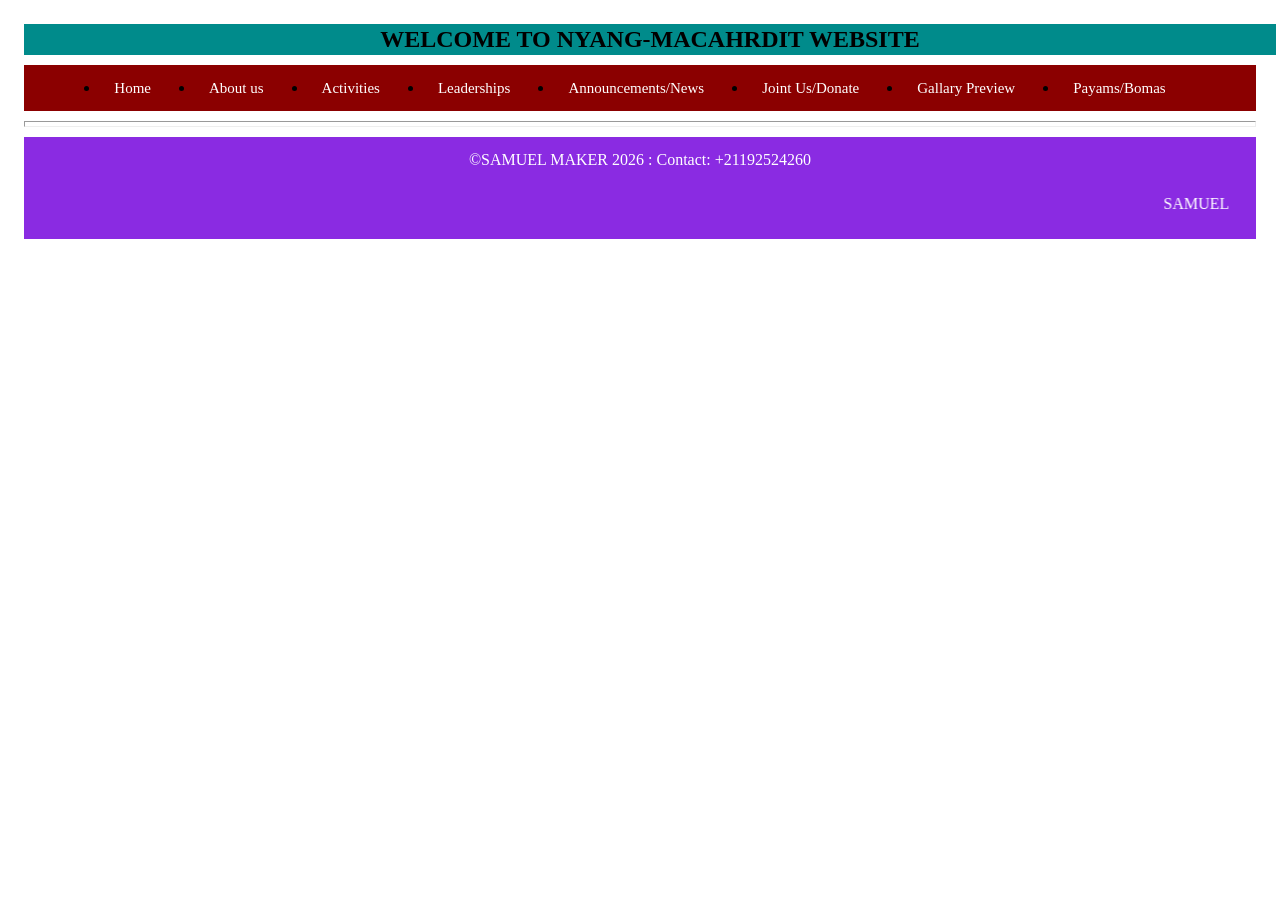
<file: Contact.html>
<html lang="eng">
    
    <head>
        <meta charset="utf-8">
        <meta name="Autor" content="Samuel Maker Adoor">
        <meta name="viewport" content="width=device-width, initial-scale=1.0">
        <meta name="Description" content="NYang-Marchardit Official Website">
        <title>Home</title>
        <link rel="stylesheet" href="style1.css">
    </head>
    <body> 
        <h1  class="slide-text">WELCOME TO NYANG-MACAHRDIT WEBSITE</h1>
             
         <nav>
            <ul>
                <li><a href="Home.html">Home</a></li>
                <li><a href="About.html">About us</a></li>
                <li><a href="Activities.html">Activities</a></li>
                 <li><a href="Leaderships.html">Leaderships</a></li>
                <li><a href="Announcements.html">Announcements/News</a></li>
                <li><a href="Donate.html">Joint Us/Donate</a></li>
                 <li><a href="Gallary.html">Gallary Preview</a></li> 
                 <li><a href="Bomas.html">Payams/Bomas</a></li> 
            </ul>
            </nav> 
            <hr> 
             
    </body>
    <footer>
        <p> &copy;SAMUEL MAKER 2026 :  Contact: +21192524260</p>
                <p><marquee class="marquee">SAMUEL MAKER - 92400119155</marquee></p>
    </footer>
</html>
</file>
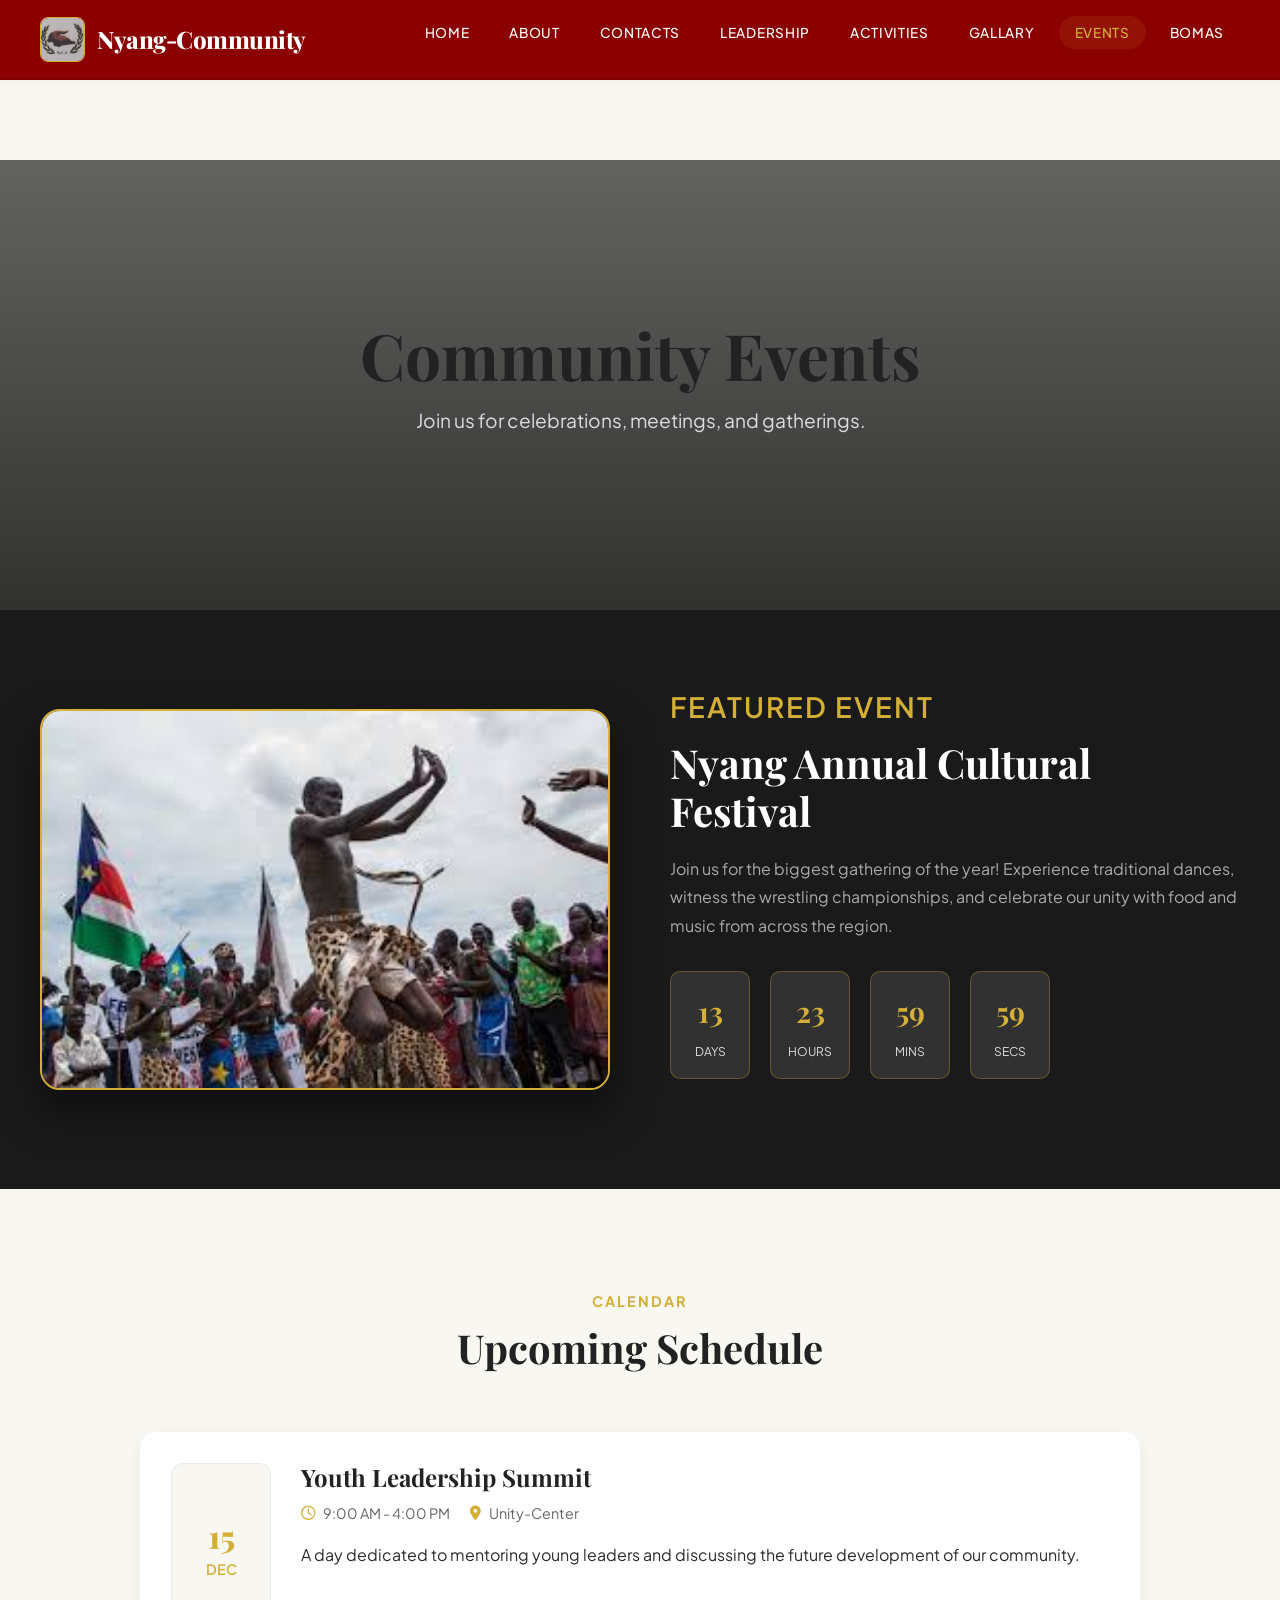
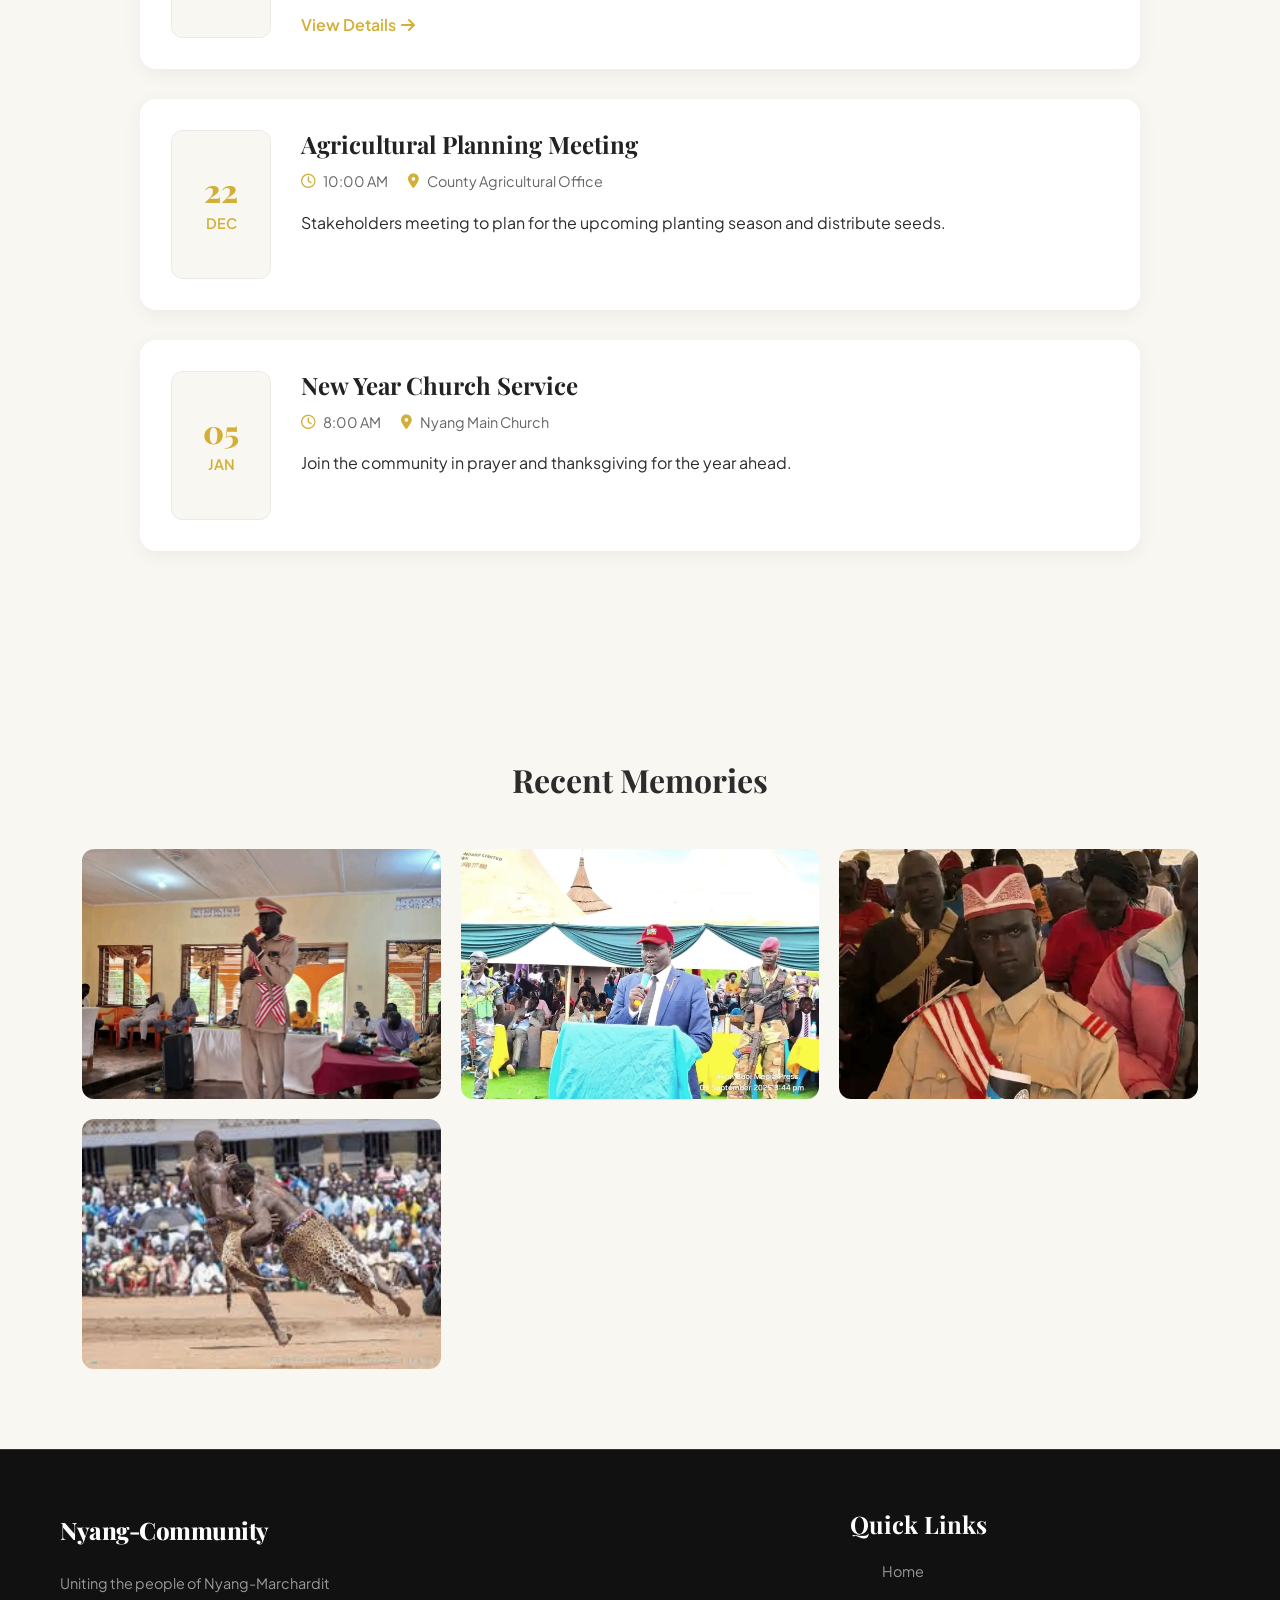
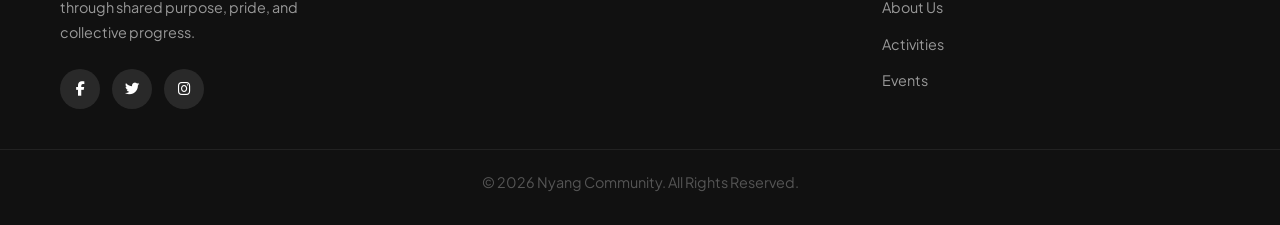
<file: Events.html>
<!DOCTYPE html>
<html lang="en">

<head>

    <meta charset="utf-8">
    <meta name="author" content="Samuel Maker Adoor">
    <meta name="viewport" content="width=device-width, initial-scale=1.0">
    <meta name="description" content="Nyang-Community Events">

    <title>Events</title>

    <!-- Fonts -->
    <link href="https://fonts.googleapis.com/css2?family=Playfair+Display:ital,wght@0,400;0,600;0,700;0,900;1,400&family=Plus+Jakarta+Sans:wght@300;400;500;600;700&display=swap" rel="stylesheet">

    <!-- Icons -->
    <link rel="stylesheet" href="https://cdnjs.cloudflare.com/ajax/libs/font-awesome/6.4.0/css/all.min.css">

    <!-- Bootstrap 5 CSS -->
    <link href="https://cdn.jsdelivr.net/npm/bootstrap@5.3.2/dist/css/bootstrap.min.css" rel="stylesheet">

    <style>

        /* =========================
           RESET & VARIABLES
        ========================= */
        *,
        *::before,
        *::after {
            box-sizing: border-box;
            margin: 0;
            padding: 0;
        }

        :root {
            --gold: #d4af37;
            --gold-light: #f3e5ab;
            --gold-gradient: linear-gradient(135deg, #b8860b 0%, #d4af37 100%);
            
            --bg-dark: #F9F7F2; 
            --bg-card: #FFFFFF;
            
            --text-main: #2C2C2C;
            --text-muted: #666666;

            --dark-bg: #1a1a1a;
            --dark-text: #e0e0e0;

            --nav-h: 80px;
            --border-light: rgba(0, 0, 0, 0.1);
        }

        html {
            scroll-behavior: smooth;
        }

        body {
            font-family: 'Plus Jakarta Sans', sans-serif;
            background-color: var(--bg-dark);
            color: var(--text-main);
            overflow-x: hidden;
            line-height: 1.7;
        }

        h1, h2, h3, h4, h5, h6 {
            font-family: 'Playfair Display', serif;
            font-weight: 700;
            color: #222;
        }

        /* =========================
           HEADER
        ========================= */
        header {
            position: sticky;
            top: 0;
            width: 100%;
            height: var(--nav-h);
            background: darkred;
            backdrop-filter: blur(12px);
            border-bottom: 1px solid var(--border-light);
            z-index: 1000;
            box-shadow: 0 4px 10px rgba(0,0,0,0.03);
        }

        .nav-wrapper {
            max-width: 1400px;
            height: 100%;
            margin: 0 auto;
            display: flex;
            align-items: center;
            justify-content: space-between;
            padding: 0 40px;
        }

        .logo {
            font-family: 'Playfair Display', serif;
            font-size: 1.5rem;
            font-weight: 800;
            color: white;
            text-decoration: none;
            letter-spacing: -0.02em;
            display: flex;
            align-items: center;
            gap: 12px;
        }

        .logo-img {
            width: 45px;
            height: 45px;
            object-fit: cover;
            border-radius: 8px;
            border: 1px solid var(--gold);
        }

        nav ul {
            list-style: none;
            display: flex;
            gap: 8px;
        }

        nav ul li a {
            color: white;
            text-decoration: none;
            font-size: 0.85rem;
            font-weight: 500;
            letter-spacing: 0.05em;
            text-transform: uppercase;
            padding: 8px 16px;
            border-radius: 30px;
            transition: 0.3s;
        }

        nav ul li a:hover, nav ul li a.active {
            color: var(--gold);
            background: rgba(212, 175, 55, 0.1);
        }

        .hamburger {
            display: none;
            background: none;
            border: none;
            cursor: pointer;
        }
        
        /* FIXED: White hamburger lines for visibility on Dark Red header */
        .hamburger span {
            display: block;
            width: 25px;
            height: 2px;
            background: #ffffff;
            margin: 5px 0;
            transition: 0.3s;
        }

        /* ADDED: Animation for Hamburger to become 'X' */
        .hamburger.open span:nth-child(1) { transform: rotate(45deg) translate(5px, 5px); }
        .hamburger.open span:nth-child(2) { opacity: 0; }
        .hamburger.open span:nth-child(3) { transform: rotate(-45deg) translate(5px, -5px); }

        .mobile-nav {
            display: none;
            position: fixed;
            top: var(--nav-h);
            left: 0; width: 100%;
            /* FIXED: Black background */
            background: #000000; 
            padding: 20px;
            border-bottom: 1px solid var(--border-light);
            flex-direction: column;
            gap: 10px;
            z-index: 999;
            box-shadow: 0 10px 20px rgba(0,0,0,0.05);
        }
        .mobile-nav.open { display: flex; }
        
        /* FIXED: White text and visible borders */
        .mobile-nav a {
            color: #ffffff;
            text-decoration: none;
            padding: 12px;
            border-bottom: 1px solid rgba(255,255,255,0.1);
            font-size: 1rem;
            transition: 0.3s;
        }
        
        .mobile-nav a:hover {
            color: var(--gold);
            padding-left: 20px;
        }
        
        .mobile-nav a.active {
            color: var(--gold);
            font-weight: 700;
        }

        /* =========================
           PAGE HERO
        ========================= */
        .page-hero {
            position: relative;
            height: 50vh;
            min-height: 400px;
            display: flex;
            align-items: center;
            justify-content: center;
            text-align: center;
            color: #fff;
            background: url('https://picsum.photos/seed/events/1920/800') no-repeat center center/cover;
            margin-top: var(--nav-h);
        }

        .page-hero::before {
            content: '';
            position: absolute;
            inset: 0;
            background: linear-gradient(to bottom, rgba(0,0,0,0.6), rgba(0,0,0,0.8));
        }

        .hero-content { position: relative; z-index: 2; padding: 0 20px; }
        .hero-title { font-size: clamp(2.5rem, 5vw, 4rem); margin-bottom: 10px; }
        .hero-subtitle { font-size: 1.2rem; color: #ddd; }

        /* =========================
           FEATURED EVENT (COUNTDOWN)
        ========================= */
        .featured-section {
            padding: 80px 20px;
            background: var(--dark-bg);
            color: #fff;
        }

        .featured-container {
            max-width: 1200px;
            margin: 0 auto;
            display: grid;
            grid-template-columns: 1fr 1fr;
            gap: 60px;
            align-items: center;
        }

        .featured-img {
            width: 100%;
            border-radius: 20px;
            box-shadow: 0 20px 40px rgba(0,0,0,0.5);
            border: 2px solid var(--gold);
        }

        .featured-details h2 { color: #fff; font-size: 2.5rem; margin-bottom: 20px; }
        .featured-details h3 { color: var(--gold); margin-bottom: 15px; font-family: 'Plus Jakarta Sans', sans-serif; font-weight: 600; text-transform: uppercase; letter-spacing: 2px;}
        .featured-desc { color: #aaa; margin-bottom: 30px; line-height: 1.8; }

        .countdown-timer {
            display: flex;
            gap: 20px;
            margin-bottom: 30px;
        }

        .time-box {
            background: rgba(255,255,255,0.1);
            padding: 15px;
            border-radius: 10px;
            text-align: center;
            min-width: 80px;
            border: 1px solid rgba(212, 175, 55, 0.3);
        }

        .time-box span {
            display: block;
            font-size: 1.8rem;
            font-weight: 700;
            color: var(--gold);
            font-family: 'Playfair Display', serif;
        }

        .time-box small {
            font-size: 0.75rem;
            text-transform: uppercase;
            color: #ddd;
        }

        .btn-register {
            background: var(--gold-gradient);
            color: #000;
            padding: 15px 40px;
            border-radius: 50px;
            text-decoration: none;
            font-weight: 700;
            text-transform: uppercase;
            letter-spacing: 1px;
            display: inline-block;
            transition: 0.3s;
        }
        .btn-register:hover {
            transform: translateY(-3px);
            box-shadow: 0 10px 25px rgba(212, 175, 55, 0.4);
        }

        /* =========================
           UPCOMING EVENTS LIST
        ========================= */
        .upcoming-section {
            padding: 100px 20px;
        }

        .section-header {
            text-align: center;
            max-width: 700px;
            margin: 0 auto 60px;
        }

        .section-label {
            color: var(--gold);
            font-size: 0.9rem;
            font-weight: 700;
            text-transform: uppercase;
            letter-spacing: 2px;
            display: block;
            margin-bottom: 10px;
        }

        .section-title { font-size: 2.5rem; }

        .events-list {
            max-width: 1000px;
            margin: 0 auto;
        }

        .event-card {
            display: flex;
            background: var(--bg-card);
            border-radius: 16px;
            padding: 30px;
            margin-bottom: 30px;
            box-shadow: 0 5px 20px rgba(0,0,0,0.05);
            transition: 0.3s;
            border: 1px solid transparent;
        }

        .event-card:hover {
            transform: translateY(-5px);
            box-shadow: 0 15px 30px rgba(0,0,0,0.08);
            border-color: var(--gold);
        }

        .date-badge {
            background: var(--bg-dark);
            color: var(--gold);
            padding: 20px;
            border-radius: 12px;
            text-align: center;
            min-width: 100px;
            display: flex;
            flex-direction: column;
            justify-content: center;
            margin-right: 30px;
            border: 1px solid rgba(0,0,0,0.05);
        }

        .date-badge .day { font-size: 2rem; font-weight: 800; line-height: 1; font-family: 'Playfair Display', serif; }
        .date-badge .month { font-size: 0.9rem; text-transform: uppercase; font-weight: 600; margin-top: 5px; }

        .event-info { flex: 1; }
        .event-info h3 { margin-bottom: 10px; font-size: 1.5rem; }
        
        .event-meta {
            display: flex;
            gap: 20px;
            color: var(--text-muted);
            font-size: 0.9rem;
            margin-bottom: 15px;
            flex-wrap: wrap;
        }

        .event-meta div { display: flex; align-items: center; gap: 8px; }
        .event-meta i { color: var(--gold); }

        .event-btn {
            color: var(--gold);
            font-weight: 600;
            text-decoration: none;
            display: inline-flex;
            align-items: center;
            gap: 5px;
            transition: 0.3s;
        }
        .event-btn:hover { gap: 10px; }

        /* =========================
           PAST EVENTS (Gallery)
        ========================= */
        .past-events {
            background: var(--bg-dark);
            padding: 80px 20px;
            text-align: center;
        }
        .past-events h2 { margin-bottom: 50px; color: var(--text-main); }
        
        .gallery-grid {
            display: grid;
            grid-template-columns: repeat(auto-fit, minmax(300px, 1fr));
            gap: 20px;
            max-width: 1200px;
            margin: 0 auto;
        }

        .gallery-item {
            position: relative;
            height: 250px;
            border-radius: 12px;
            overflow: hidden;
            cursor: pointer;
        }

        .gallery-item img {
            width: 100%;
            height: 100%;
            object-fit: cover;
            transition: 0.5s;
            filter: grayscale(30%);
        }

        .gallery-item:hover img {
            transform: scale(1.1);
            filter: grayscale(0%);
        }

        .gallery-overlay {
            position: absolute;
            bottom: 0; left: 0; width: 100%;
            background: linear-gradient(to top, rgba(0,0,0,0.8), transparent);
            padding: 20px;
            color: #fff;
            transform: translateY(100%);
            transition: 0.3s;
        }

        .gallery-item:hover .gallery-overlay { transform: translateY(0); }

        /* =========================
           FOOTER
        ========================= */
        footer {
            background: #111; border-top: 1px solid #333;
            padding: 60px 0 30px;
            font-size: 0.9rem;
            color: #ccc;
        }

        .footer-content {
            display: grid;
            grid-template-columns: 2fr 1fr;
            max-width: 1200px;
            margin: 0 auto 40px;
            padding: 0 20px;
            gap: 50px;
        }

        .footer-brand p { color: #999; margin-top: 20px; max-width: 300px; }
        .social-icons {
            margin-top: 25px;
            display: flex;
            gap: 12px;
        }
        .social-link {
            width: 40px; height: 40px; border-radius: 50%;
            background: rgba(255,255,255,0.1); color: #fff;
            display: flex; align-items: center; justify-content: center;
            text-decoration: none; transition: 0.3s;
        }
        .social-link:hover { background: var(--gold); color: #000; }

        .footer-links h4 { color: #fff; margin-bottom: 20px; }
        .footer-links ul { list-style: none; }
        .footer-links li { margin-bottom: 12px; }
        .footer-links a { color: #999; text-decoration: none; transition: 0.3s; }
        .footer-links a:hover { color: var(--gold); padding-left: 5px; }

        .copyright {
            text-align: center;
            color: #555;
            padding-top: 20px;
            border-top: 1px solid #222;
        }

        /* Responsive */
        @media (max-width: 992px) {
            .featured-container { grid-template-columns: 1fr; }
            .event-card { flex-direction: column; align-items: flex-start; }
            .date-badge { flex-direction: row; gap: 15px; min-width: auto; width: 100%; margin-bottom: 20px; }
            .date-badge .day { font-size: 1.5rem; }
            nav { display: none; }
            .hamburger { display: block; }
            .footer-content { grid-template-columns: 1fr; text-align: center; }
            .footer-brand p { margin: 20px auto; }
            .social-icons { justify-content: center; }
        }
    </style>

</head>

<body>

    <!-- HEADER -->
    <header id="header">
        <div class="nav-wrapper">
            <a href="index.html" class="logo">
                <img src="logor.jpg" onerror="this.src='https://picsum.photos/seed/logo/100/100'" alt="Logo" class="logo-img">
                <span>Nyang-Community</span>
            </a>

            <nav>
                <ul>
                     <li><a href="index.html">Home</a></li>
                    <li><a href="index.html#about">About</a></li>
                    <li><a href="index.html#contact">Contacts</a></li>
                    <li><a href="index.html#Leaderships">Leadership</a></li>
                    <li><a href="Activities.html">Activities</a></li>
                    <li><a href="Gallary.html">Gallary</a></li>
                    <li><a href="Events.html" class="active">Events</a></li>
                    <li><a href="Bomas.html">Bomas</a></li>
        
                </ul>
            </nav>

            <button class="hamburger" id="hamburger">
                <span></span>
                <span></span>
                <span></span>
            </button>
        </div>
    </header>

    <!-- MOBILE NAV -->
    <div class="mobile-nav" id="mobile-nav">
        <a href="index.html">Home</a>
        <a href="index.html#about">About</a>
        <a href="index.html#Leaderships">Leadership</a>
        <a href="Activities.html">Activities</a>
        <a href="Events.html" class="active">Events</a>
        <a href="Gallary.html">Gallary</a>
        <a href="Bomas.html">Bomas</a>
        <a href="index.html#contact" style="padding: 12px; background: var(--gold); border-radius: 30px; color: #000; text-align: center; font-weight: 700;">Contact</a>
    </div>

    <!-- PAGE HERO -->
    <section class="page-hero">
        <div class="hero-content">
            <h1 class="hero-title">Community Events</h1>
            <p class="hero-subtitle">Join us for celebrations, meetings, and gatherings.</p>
        </div>
    </section>

    <!-- FEATURED EVENT WITH COUNTDOWN -->
    <section class="featured-section">
        <div class="featured-container">
            <div class="featured-visual">
                <img src="cul2.jpg" onerror="this.src='https://picsum.photos/seed/festival/800/600'" alt="Main Event" class="featured-img">
            </div>
            <div class="featured-details">
                <h3>Featured Event</h3>
                <h2>Nyang Annual Cultural Festival</h2>
                <p class="featured-desc">
                    Join us for the biggest gathering of the year! Experience traditional dances, witness the wrestling championships, and celebrate our unity with food and music from across the region.
                </p>
                
                <!-- Countdown Timer -->
                <div class="countdown-timer" id="countdown">
                    <div class="time-box">
                        <span id="days">00</span>
                        <small>Days</small>
                    </div>
                    <div class="time-box">
                        <span id="hours">00</span>
                        <small>Hours</small>
                    </div>
                    <div class="time-box">
                        <span id="minutes">00</span>
                        <small>Mins</small>
                    </div>
                    <div class="time-box">
                        <span id="seconds">00</span>
                        <small>Secs</small>
                    </div>
                </div>

               
            </div>
        </div>
    </section>

    <!-- UPCOMING EVENTS -->
    <section class="upcoming-section">
        <div class="section-header">
            <span class="section-label">Calendar</span>
            <h2 class="section-title">Upcoming Schedule</h2>
        </div>

        <div class="events-list">

            <!-- Event 1 -->
            <div class="event-card">
                <div class="date-badge">
                    <span class="day">15</span>
                    <span class="month">Dec</span>
                </div>
                <div class="event-info">
                    <h3>Youth Leadership Summit</h3>
                    <div class="event-meta">
                        <div><i class="far fa-clock"></i> 9:00 AM - 4:00 PM</div>
                        <div><i class="fas fa-map-marker-alt"></i>Unity-Center</div>
                    </div>
                    <p>A day dedicated to mentoring young leaders and discussing the future development of our community.</p>
                    <br>
                    <a href="#" class="event-btn">View Details <i class="fas fa-arrow-right"></i></a>
                </div>
            </div>

            <!-- Event 2 -->
            <div class="event-card">
                <div class="date-badge">
                    <span class="day">22</span>
                    <span class="month">Dec</span>
                </div>
                <div class="event-info">
                    <h3>Agricultural Planning Meeting</h3>
                    <div class="event-meta">
                        <div><i class="far fa-clock"></i> 10:00 AM</div>
                        <div><i class="fas fa-map-marker-alt"></i> County Agricultural Office</div>
                    </div>
                    <p>Stakeholders meeting to plan for the upcoming planting season and distribute seeds.</p>
                    <br>
                   
                </div>
            </div>

            <!-- Event 3 -->
            <div class="event-card">
                <div class="date-badge">
                    <span class="day">05</span>
                    <span class="month">Jan</span>
                </div>
                <div class="event-info">
                    <h3>New Year Church Service</h3>
                    <div class="event-meta">
                        <div><i class="far fa-clock"></i> 8:00 AM</div>
                        <div><i class="fas fa-map-marker-alt"></i> Nyang Main Church</div>
                    </div>
                    <p>Join the community in prayer and thanksgiving for the year ahead.</p>
                    <br>
                  
                </div>
            </div>

        </div>
    </section>

    <!-- PAST EVENTS GALLERY -->
    <section class="past-events">
        <div class="container">
            <h2>Recent Memories</h2>
            <div class="gallery-grid">
                <div class="gallery-item">
                    <img src="mako3.jpg" onerror="this.src='https://picsum.photos/seed/past1/600/400'" alt="Past Event">
                    <div class="gallery-overlay">
                        <h5></h5>
                    </div>
                </div>
                <div class="gallery-item">
                    <img src="den6.jpg" onerror="this.src='https://picsum.photos/seed/past2/600/400'" alt="Past Event">
                    <div class="gallery-overlay">
                        <h5>NYang-Community<br>Conference</h5>
                    </div>
                </div>
                <div class="gallery-item">
                    <img src="mako4.jpg" onerror="this.src='https://picsum.photos/seed/past3/600/400'" alt="Past Event">
                    <div class="gallery-overlay">
                        <h5>Peace Dialogue</h5>
                    </div>
                </div>
                <div class="gallery-item">
                    <img src="cul3.jpg" onerror="this.src='https://picsum.photos/seed/past4/600/400'" alt="Past Event">
                    <div class="gallery-overlay">
                        <h5>Wrestling Match</h5>
                    </div>
                </div>
            </div>
        </div>
    </section>

    <!-- FOOTER -->
    <footer>
        <div class="footer-content">
            <div class="footer-brand">
                <div class="logo">
                    <span style="color:#fff;">Nyang-Community</span>
                </div>
                <p>Uniting the people of Nyang-Marchardit through shared purpose, pride, and collective progress.</p>
                <div class="social-icons">
                    <a href="#" class="social-link"><i class="fab fa-facebook-f"></i></a>
                    <a href="#" class="social-link"><i class="fab fa-twitter"></i></a>
                    <a href="#" class="social-link"><i class="fab fa-instagram"></i></a>
                </div>
            </div>
            <div class="footer-links">
                <h4>Quick Links</h4>
                <ul>
                    <li><a href="index.html">Home</a></li>
                    <li><a href="index.html#about">About Us</a></li>
                    <li><a href="Activities.html">Activities</a></li>
                    <li><a href="Events.html">Events</a></li>
                </ul>
            </div>
        </div>
        <div class="copyright">
            &copy; 2024 Nyang Community. All Rights Reserved.
        </div>
    </footer>

    <!-- Scripts -->
    <script src="https://cdn.jsdelivr.net/npm/bootstrap@5.3.2/dist/js/bootstrap.bundle.min.js"></script>

    <script>
        // MOBILE NAV TOGGLE
        const hamburger = document.getElementById('hamburger');
        const mobileNav = document.getElementById('mobile-nav');
        
        hamburger?.addEventListener('click', () => {
            hamburger.classList.toggle('open'); // Added for X animation
            mobileNav.classList.toggle('open');
        });

        // Close mobile menu when a link is clicked
        document.querySelectorAll('.mobile-nav a').forEach(link => {
            link.addEventListener('click', () => {
                mobileNav.classList.remove('open');
                hamburger.classList.remove('open');
            });
        });

        // =========================
        // COUNTDOWN TIMER LOGIC
        // =========================
        // Set the date we're counting down to (e.g., 14 days from now)
        const countDownDate = new Date().getTime() + (14 * 24 * 60 * 60 * 1000);

        const x = setInterval(function() {
            const now = new Date().getTime();
            const distance = countDownDate - now;

            const days = Math.floor(distance / (1000 * 60 * 60 * 24));
            const hours = Math.floor((distance % (1000 * 60 * 60 * 24)) / (1000 * 60 * 60));
            const minutes = Math.floor((distance % (1000 * 60 * 60)) / (1000 * 60));
            const seconds = Math.floor((distance % (1000 * 60)) / 1000);

            document.getElementById("days").innerHTML = days < 10 ? "0" + days : days;
            document.getElementById("hours").innerHTML = hours < 10 ? "0" + hours : hours;
            document.getElementById("minutes").innerHTML = minutes < 10 ? "0" + minutes : minutes;
            document.getElementById("seconds").innerHTML = seconds < 10 ? "0" + seconds : seconds;

            if (distance < 0) {
                clearInterval(x);
                document.getElementById("countdown").innerHTML = "<h3 style='color:#fff; width:100%;'>Event Started!</h3>";
            }
        }, 1000);

        // Dynamic Year
        document.querySelector('.copyright').innerHTML = `&copy; ${new Date().getFullYear()} Nyang Community. All Rights Reserved.`;
    </script>

</body>
</html>
</file>
<file: style1.css>
*{
    margin: 10px;
    padding: 2px;
    box-sizing: border-box; 


}

.news-bar{
    display: flex;
    align-items: center;
    background: gray;
    color: darkgreen;
    padding: 4px 10px;
    overflow: hidden;
    font-size: 14px;
    font-family: 'Times New Roman', Times, serif;

}

.news-title{
    font-weight: bold;
    margin-right: 20px;
    white-space: nowrap;

}
.news-wraper{
    overflow: hidden;
    flex: 1;

}
.news-content{
    display: flex;
    gap: 50px;
    white-space: nowrap;
    animation: slideNews 50s linear infinite;
}
#news{
    color: darkgreen;
    
}

@keyframes slideNews {
    from{
        transform: translateX(100%);
    }
    to{
        transform: translateX(-100%);
    }
}
ul{
    list-style: disc;
}

.joint{
    display: inline-block;
    padding: 10px  25px;
    background-color: darkred;
    color: #fff;
    text-decoration: dotted;
    font-family: 'Times New Roman', Times, serif;
    font-weight: bold;
    border-radius: 4px;
    transition: 0.3s ease;
}
.joint:hover{
    background-color: #8b0000;
}

.slide-text{
    width: 100%;
    font-size: 24px;
    animation: slide 5s infinite  alternate;
}
@keyframes slide{
   from {transform: translateX(-200px);
    opacity: 0;
        
    }
    to{
        transform: translateX(0);
        opacity: 1;
    }
}
h1{
    text-align: center;
    font-size: 36px;
    color: black;
    font-family: 'Times New Roman', Times, serif;
    background-color: darkcyan;
    text-shadow: rebeccapurple;
    border: none;
}

body{
    margin: 0;
    
}


nav{
    background: #8b0000;
    padding: 12px;
    height: 30%px;


}
nav ul{

    margin: 0;
    padding: 0;
    display: flex;
    justify-content: center;
    list-style: disc;
    
}
nav ul li{
    margin: 0 15px;
    
}
nav ul li a{
    color: white ;
    text-decoration: none;
    font-size: 15px;

}
nav ul li :hover{
   text-decoration: underline;
}
.hero{
    height: calc(100vh - 50px);
    background: 
    url("wa18.jpg")  no-repeat center center;
    background-size: cover;
    color: white;
     display : flex;
     flex-direction:column;
     justify-content:center;
     align-items: center;
     text-align:center;
}



.hero p{
    font-size: 18px;
    margin-bottom: 20px;

}

.hero h1{
    font-size: 40Px;
    margin-bottom: 15px;

}
footer{text-align: center; 
    background-color: blueviolet; 
    color: white;

}
.footer-icons {
    display: flex;
    justify-content: center; 
    gap: 15px;
    margin-bottom: 10px; 
}
.footer-icons a  {
    color: white; 
    font-size: 24px; 
    transition: color 0.3s; 
}
</file>
